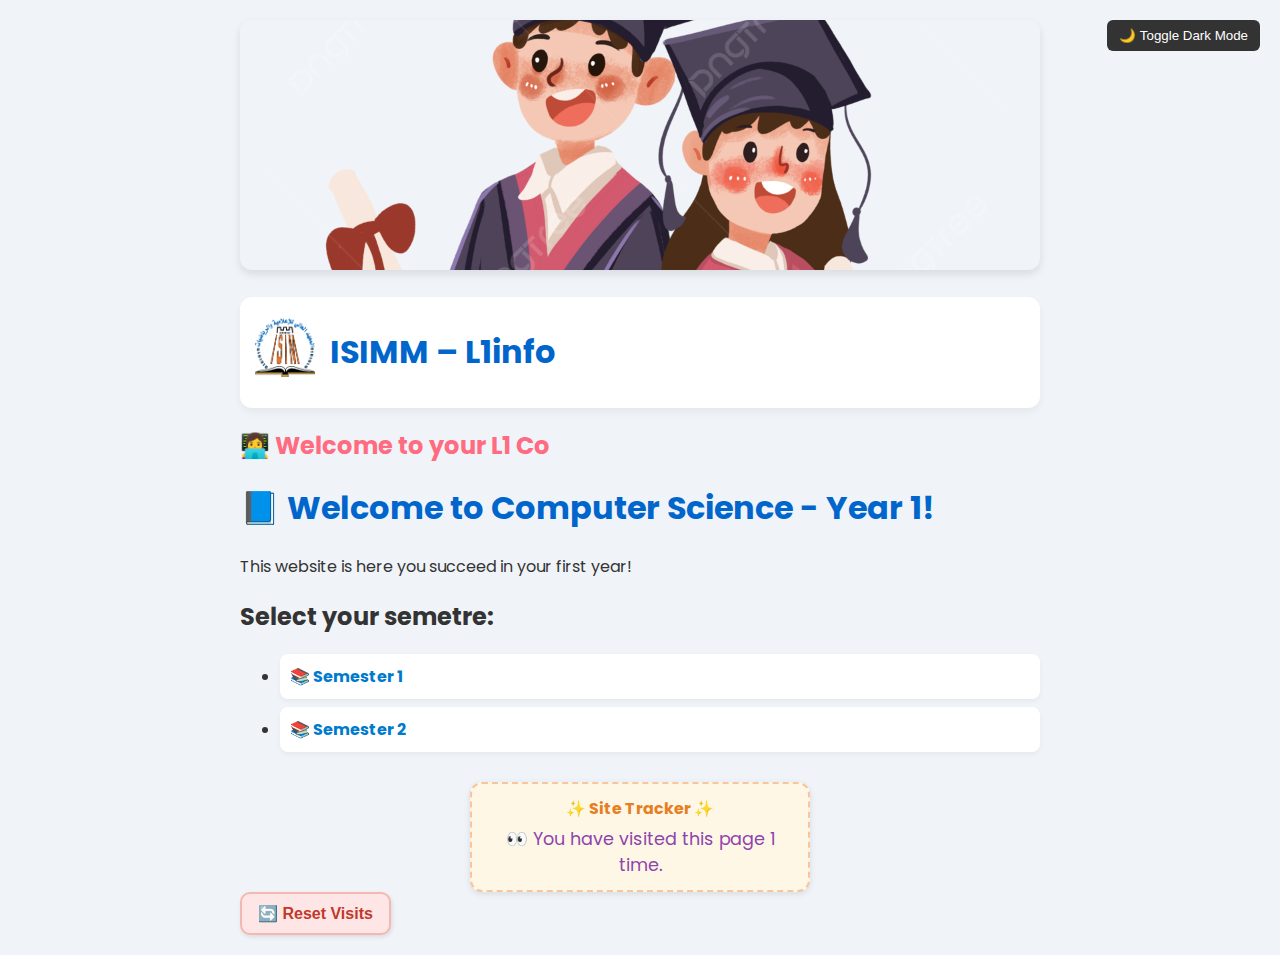
<file: index.html>
<!DOCTYPE html>
<html lang="en">
<head><meta charset="UTF-8">
    <title>Welcome to CS year 1</title>
    <link href="https://fonts.googleapis.com/css2?family=Poppins&display=swap" rel="stylesheet">

    <link href="https://fonts.googleapis.com/css2?family=Poppins&display=swap" rel="stylesheet">

    <link rel="stylesheet" href="style.css">
</head>
<body>

    <img src="img.png" alt="Banner" class="banner">
    <button onclick="toggleDarkMode()" class="dark-btn">🌙 Toggle Dark Mode</button>

    <div class="header">
        <img src="ISIM_LOGO_ar.png" alt="Institute Logo" class="logo">
        <h1>ISIMM – L1info</h1>
    </div>
    <h2 id="animated-text"></h2>


    <h1>📘 Welcome to Computer Science - Year 1!</h1>
    <p>This website is here you succeed in your first year!</p>
    <h2>Select your semetre:</h2>
    <ul>
        <li><a href="semester1.html">📚 Semester 1</a></li>
        <li><a href="semester2.html">📚 Semester 2</a></li>
    </ul>
    <div id="visitBox">
        <span id="visitCount">👀</span>
    </div>
    <button onclick="resetCounter()" class="reset-btn">🔄 Reset Visits</button>

    <script src="script.js"></script>

</body> 
</html>
</file>
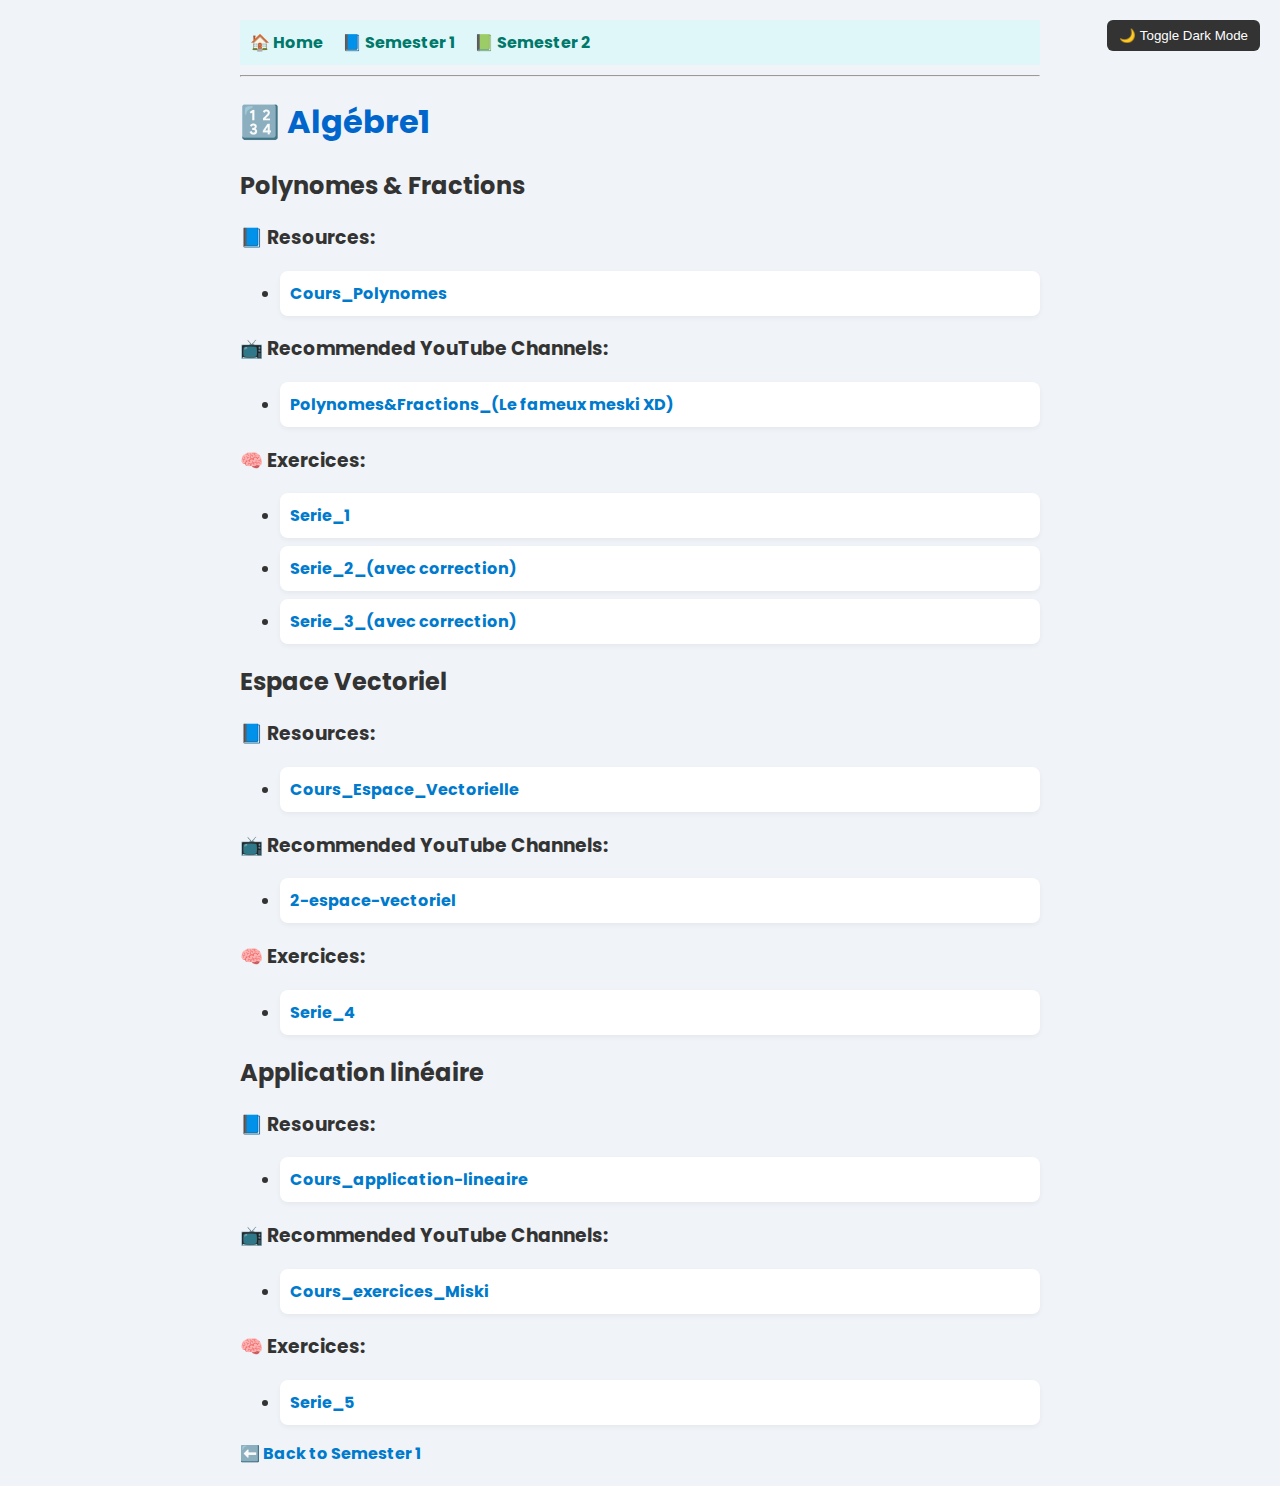
<file: Algebre1.html>
<!DOCTYPE html>
<html lang="en">
    <head>
        <meta charset="UTF-8">
        <title>Algébre1</title>
        <link href="https://fonts.googleapis.com/css2?family=Poppins&display=swap" rel="stylesheet">

        <link rel="stylesheet" href="style.css">
    </head>
    <body>
        <nav>
            <a href="index.html">🏠 Home</a>
            <a href="semester1.html">📘 Semester 1</a>
            <a href="semester2.html">📗 Semester 2</a>
        </nav>
        <button onclick="toggleDarkMode()" class="dark-btn">🌙 Toggle Dark Mode</button>
        <hr>
        

        <h1>🔢 Algébre1</h1>
        
        <h2>Polynomes & Fractions</h2>
        <h3>📘 Resources:</h3>
        <ul>
            <li><a href="1-polynomes-fractions.pdf" target="_blank">Cours_Polynomes</a></li>
            
        </ul>
        <h3>📺 Recommended YouTube Channels:</h3>
        <ul>
            <li><a href="https://www.youtube.com/watch?v=XP-en5GUJKU&list=PLVNLDmkJxFFR-yd_CIH9tqBUs0AlgXpFN" target="_blank">Polynomes&Fractions_(Le fameux meski XD)</a></li>
            
        </ul>
        <h3>🧠 Exercices:</h3>
        <ul>
            <li><a href="Serie_1.pdf" target="_blank">Serie_1</a></li>
            <li><a href="Serie_2+Correction.pdf" target="_blank">Serie_2_(avec correction)</a></li>
            <li><a href="Serie_3+Correction.pdf" target="_blank">Serie_3_(avec correction)</a></li>
        </ul>
        <h2>Espace Vectoriel</h2>
        <h3>📘 Resources:</h3>
        <ul>
            <li><a href="/files/S1/Algébre1/2-espace-vectoriel.pdf" target="_blank">Cours_Espace_Vectorielle</a></li>
           
        </ul>
        <h3>📺 Recommended YouTube Channels:</h3>
        <ul>
            <li><a href="https://www.youtube.com/watch?v=O7wImyI1yAI&list=PL9niwmraVUM4jLKzm1YoAxs3xkS13gPgJ" target="_blank">2-espace-vectoriel</a></li>
           
        </ul>
        <h3>🧠 Exercices:</h3>
        <ul>
            <li><a href="files/S1/Algébre1/Serie_4+Correction.pdf" target="_blank">Serie_4</a></li>
           
            
        </ul>
        <h2>Application linéaire</h2>
       <h3>📘 Resources:</h3>
        <ul>
            <li><a href="files/S1/Algébre1/3-application-lineaire.pdf" target="_blank">Cours_application-lineaire</a></li>
        </ul>
        <h3>📺 Recommended YouTube Channels:</h3>
        <ul>
            <li><a href="https://www.youtube.com/watch?v=YetF0UiX0bI&list=PL9niwmraVUM4jLKzm1YoAxs3xkS13gPgJ&index=17" target="_blank">Cours_exercices_Miski</a></li>
            
        </ul>
        <h3>🧠 Exercices:</h3>
        <ul>
            <li><a href="files/S1/Algébre1/Serie_5+Correction.pdf" target="_blank">Serie_5</a></li>
        </ul>
        <a href="semester1.html">⬅️ Back to Semester 1</a>
        <script src="script.js"></script>

    </body>
</html>
</file>
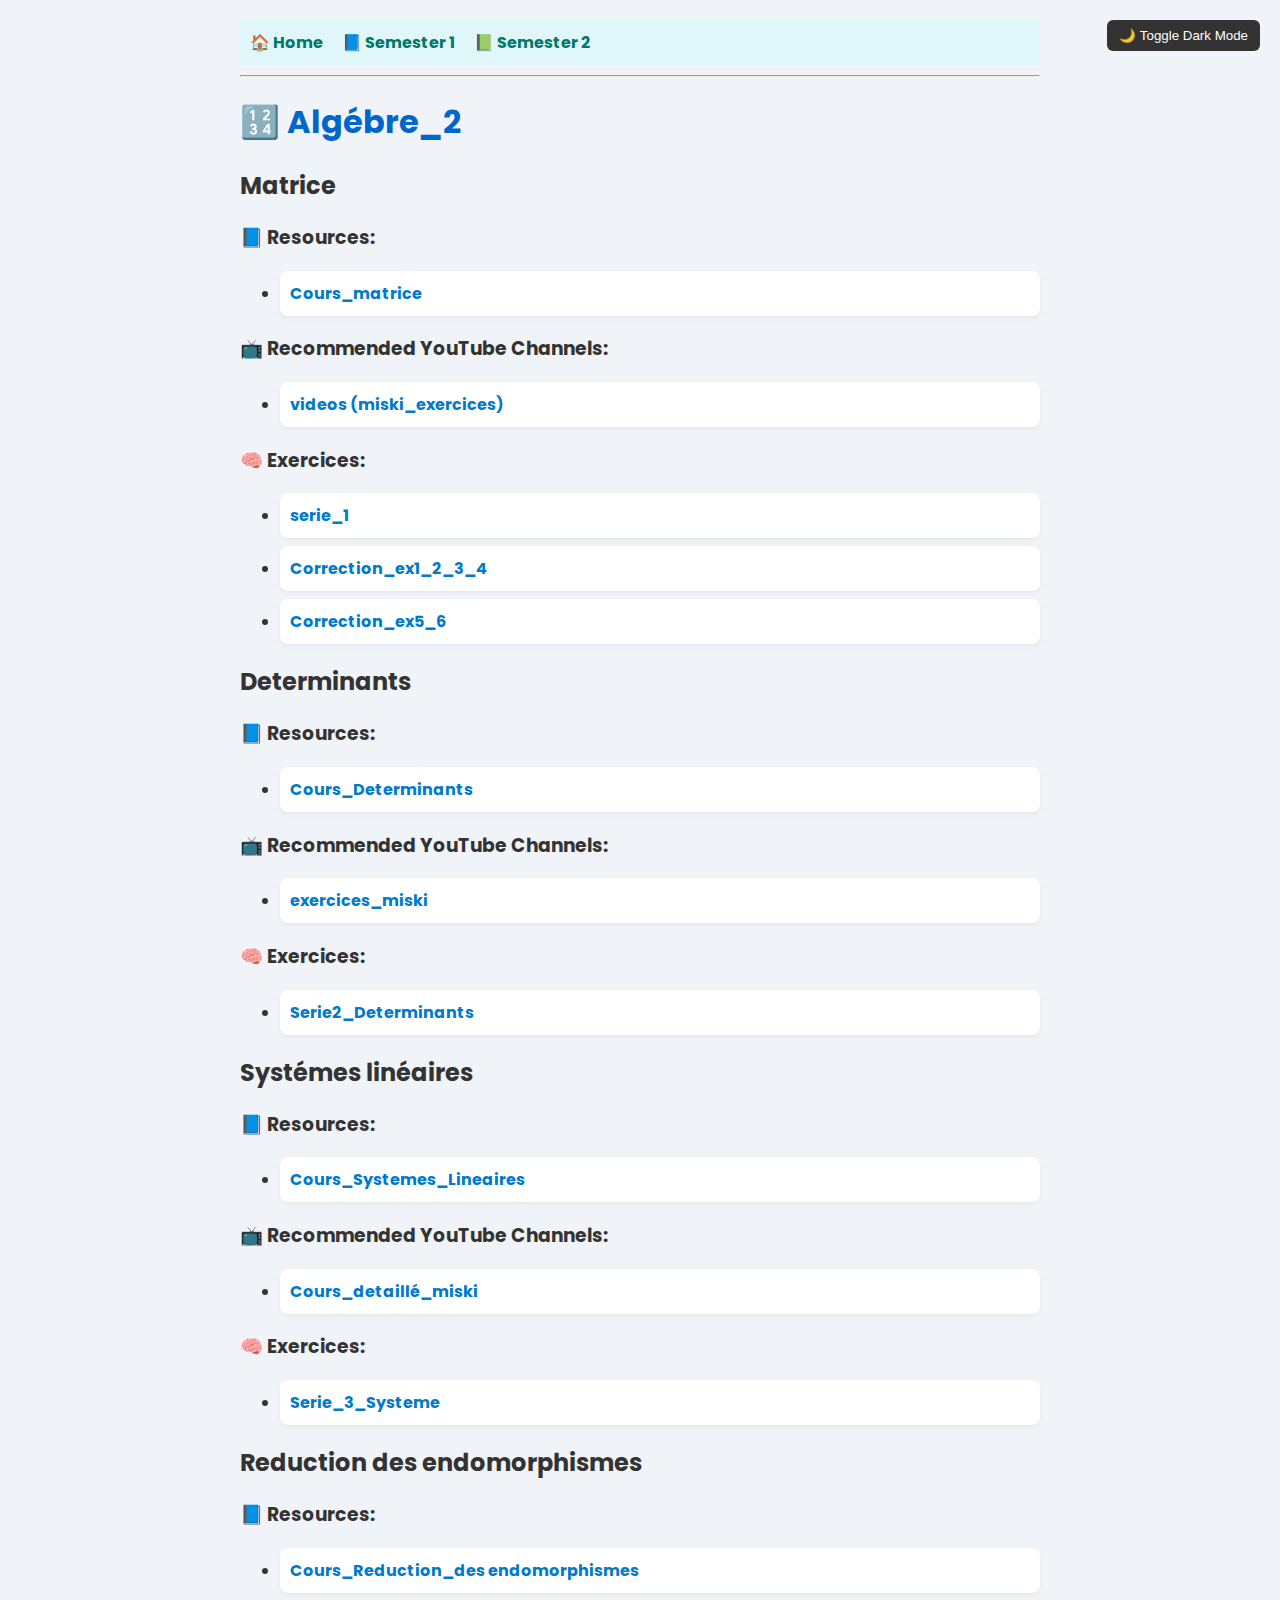
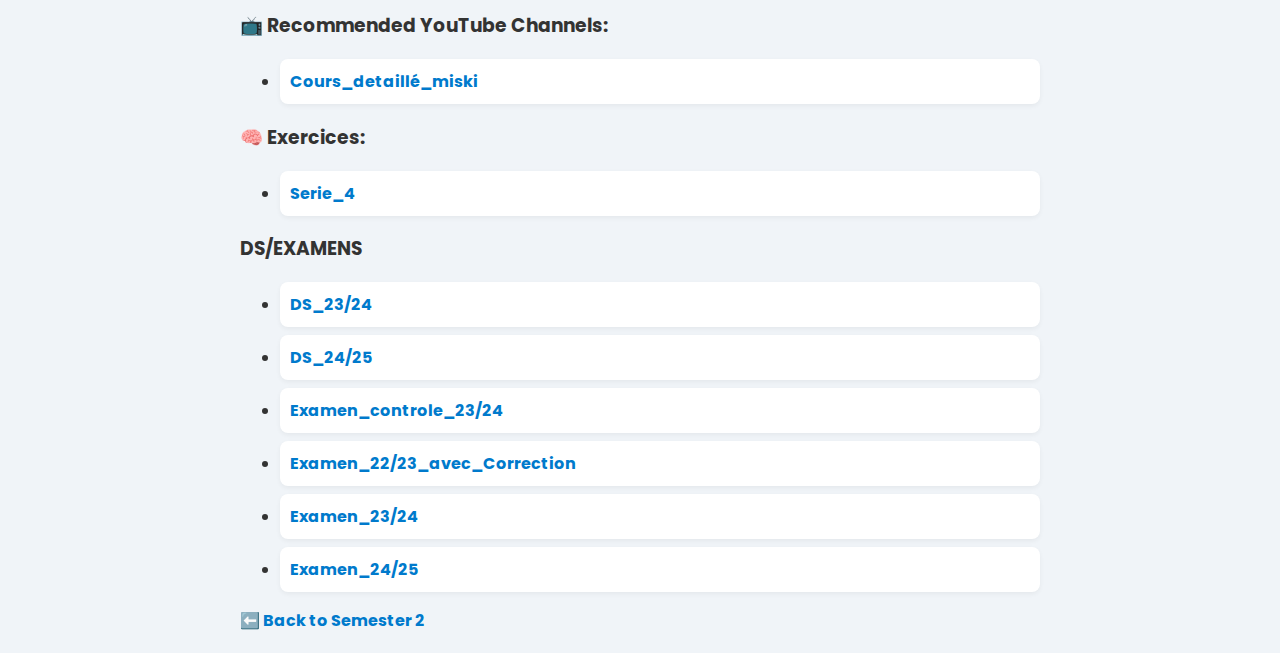
<file: algebre2.html>
<!DOCTYPE html>
<html lang="en">
    <head>
        <meta charset="UTF-8">
        <title>Algébre2</title>
        <link href="https://fonts.googleapis.com/css2?family=Poppins&display=swap" rel="stylesheet">

        <link rel="stylesheet" href="style.css">
    </head>
    <body>
        <nav>
            <a href="index.html">🏠 Home</a>
            <a href="semester1.html">📘 Semester 1</a>
            <a href="semester2.html">📗 Semester 2</a>
        </nav>
        <hr>
        <button onclick="toggleDarkMode()" class="dark-btn">🌙 Toggle Dark Mode</button>
        <h1>🔢 Algébre_2</h1>
        
        <h2>Matrice</h2>
        <h3>📘 Resources:</h3>
        <ul>
            <li><a href="files/S2/Algebre2/1-Matrices.pdf" target="_blank">Cours_matrice</a></li>
            
        </ul>
        <h3>📺 Recommended YouTube Channels:</h3>
        <ul>
            <li><a href="https://www.youtube.com/watch?v=miQ1xEzYkxk&list=PLpzDtU7fPPq1JUbKA21fRXceFpoTv1U4M" target="_blank">videos (miski_exercices)</a></li>
        </ul>
        <h3>🧠 Exercices:</h3>
        <ul>
            <li><a href="files/S2/Algebre2/1-Serie1_Matrices.pdf" target="_blank">serie_1</a></li>
            <li><a href="files/S2/Algebre2/1-Serie1_Correction_Ex1+Ex2+Ex3+Ex4.pdf" target="_blank">Correction_ex1_2_3_4</a></li>
            <li><a href="files/S2/Algebre2/1-Serie1_Correction_Ex5+Ex6.pdf" target="_blank">Correction_ex5_6</a></li>
        </ul>
        
        
        <h2>Determinants</h2>
        <h3>📘 Resources:</h3>
        <ul>
            <li><a href="files/S2/Algebre2/2-Determinants.pdf" target="_blank">Cours_Determinants</a></li>
           
        </ul>
        <h3>📺 Recommended YouTube Channels:</h3>
        <ul>
            <li><a href="https://www.youtube.com/watch?v=2-xxbyMFNBI" target="_blank"> exercices_miski</a></li>
        </ul>
        <h3>🧠 Exercices:</h3>
        <ul>
            <li><a href="files/S2/Algebre2/2-Serie2_Determinants.pdf" target="_blank">Serie2_Determinants</a></li>
            
        </ul>
        
        
        <h2>Systémes linéaires</h2>
        <h3>📘 Resources:</h3>
        <ul>
            <li><a href="files/S2/Algebre2/3-Systemes_lineaires.pdf" target="_blank">Cours_Systemes_Lineaires</a></li>
            
        </ul>
        <h3>📺 Recommended YouTube Channels:</h3>
        <ul>
            <li><a href="https://youtu.be/O7wImyI1yAI?si=AhQjRMDi43Igb72f" target="_blank">Cours_detaillé_miski</a></li>
        </ul>
        <h3>🧠 Exercices:</h3>
        <ul>
            <li><a href="files/S2/Algebre2/3-Serie3_Systemes.pdf" target="_blank">Serie_3_Systeme</a></li>
        </ul>

        <h2>Reduction des endomorphismes</h2>
        <h3>📘 Resources:</h3>
        <ul>
            <li><a href="files/S2/Algebre2/4-Reduction_des_endomorphismes.pdf" target="_blank">Cours_Reduction_des endomorphismes</a></li>
        </ul>
        <h3>📺 Recommended YouTube Channels:</h3>
        <ul>
            <li><a href="https://youtu.be/K0kMvDdCUf4?si=TY4RhxO5Lv_potQX">Cours_detaillé_miski</a></li>
            
        </ul>
        <h3>🧠 Exercices:</h3>
        <ul>
            <li><a href="files/S2/Algebre2/4-Serie4_Reduction_des_endomorphismes.pdf" target="_blank">Serie_4</a></li>
          
        </ul>
        <h3>DS/EXAMENS</h3>
        <ul>
            <li><a href="files/S2/Algebre2/DS_Algebre_S2_23_24.pdf" target="_blank">DS_23/24</a></li>
            <li><a href="files/S2/Algebre2/DS_Algebre_S2_24_25.pdf" target="_blank">DS_24/25</a></li>
            <li><a href="files/S2/Algebre2/Examen_Algebre_Controle_S2_23_24.pdf" target="_blank">Examen_controle_23/24</a></li>
            <li><a href="files/S2/Algebre2/Examen_Algebre_S2_22_23+Correction.pdf" target="_blank">Examen_22/23_avec_Correction</a></li>
            <li><a href="files/S2/Algebre2/Examen_Algebre_S2_23_24.pdf" target="_blank">Examen_23/24</a></li>
            <li><a href="files/S2/Algebre2/Examen_Algebre_S2_24_25.pdf" target="_blank">Examen_24/25</a></li>
        </ul>
        <a href="semester2.html">⬅️ Back to Semester 2</a>
        <script src="script.js"></script>

    </body>
</html>
</file>
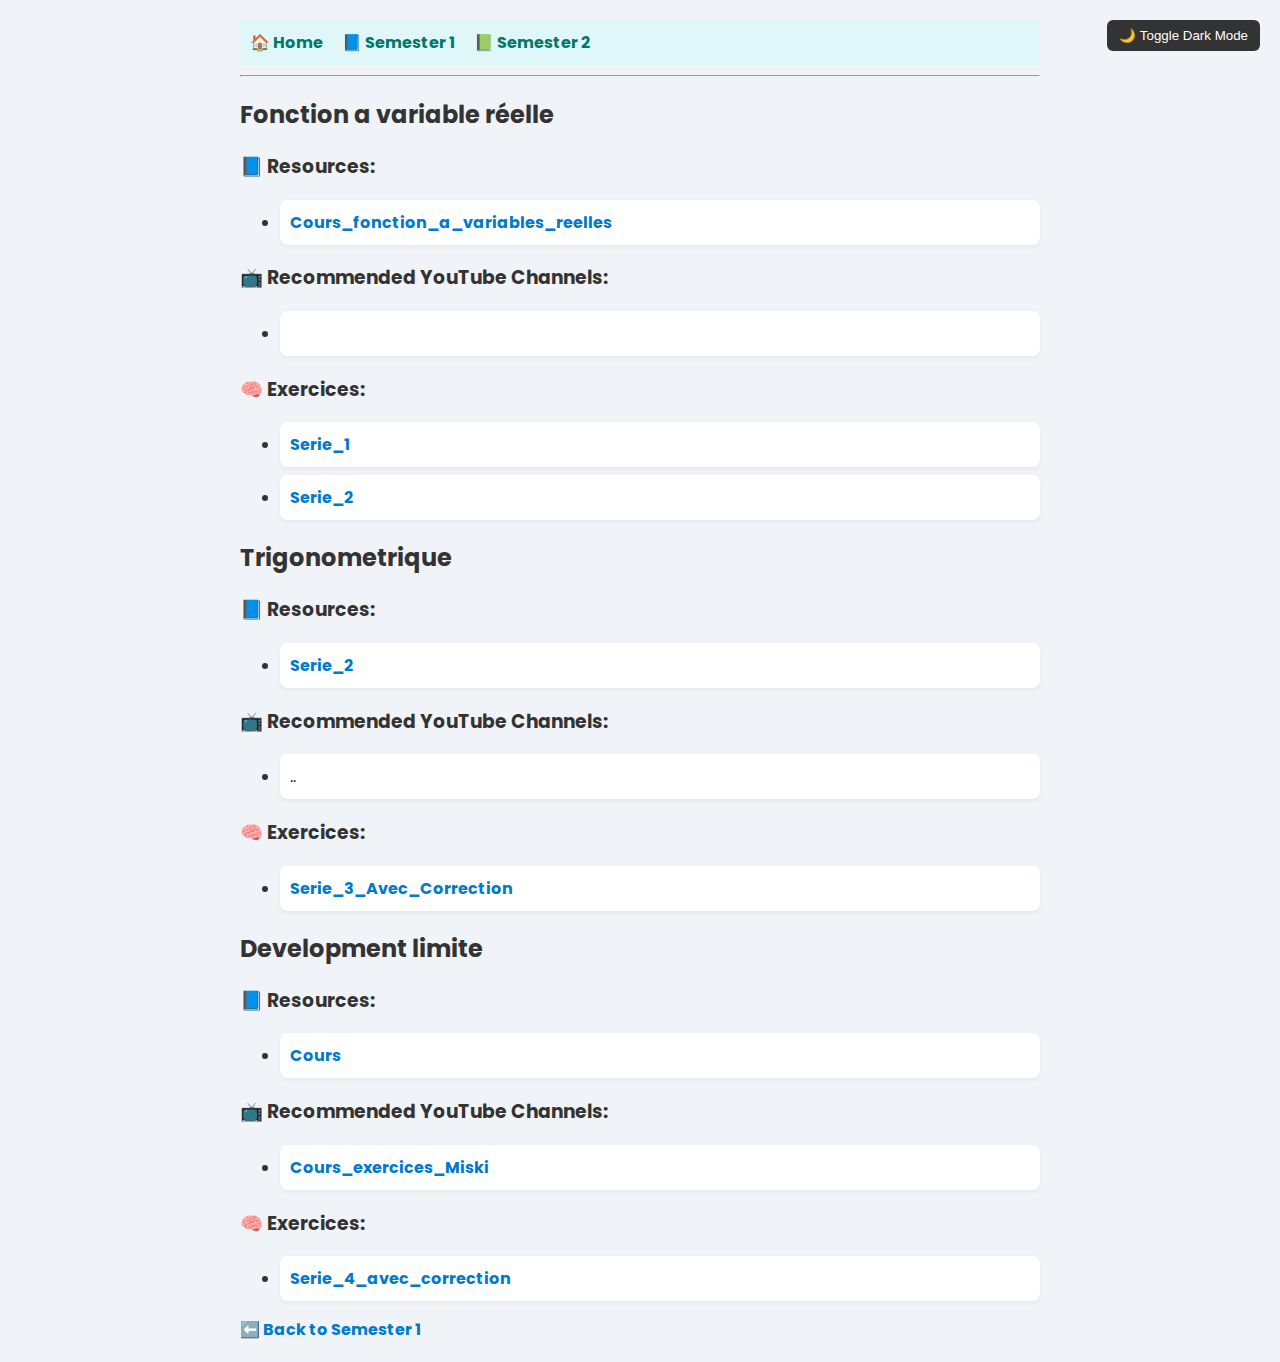
<file: Analyse1.html>
<!DOCTYPE html>
<html lang="en">
    <head>
        <meta charset="UTF-8">
        <title>Analyse1</title>
        <link href="https://fonts.googleapis.com/css2?family=Poppins&display=swap" rel="stylesheet">

        <link rel="stylesheet" href="style.css">
    </head>
    <body>
        <button onclick="toggleDarkMode()" class="dark-btn">🌙 Toggle Dark Mode</button>
        <nav>
            <a href="index.html">🏠 Home</a>
            <a href="semester1.html">📘 Semester 1</a>
            <a href="semester2.html">📗 Semester 2</a>
        </nav>
        <hr>
        
        <h2>Fonction a variable réelle</h2>
        <h3>📘 Resources:</h3>
        <ul>
            <li><a href="files/S1/Analyse1/1-fonctions-a-variable-reelle.pdf" target="_blank">Cours_fonction_a_variables_reelles</a></li>
            
        </ul>
        <h3>📺 Recommended YouTube Channels:</h3>
        <ul>
            <li><a href="https://youtu.be/ug5FUSwuJN4?si=GdJEqC91Ggdd-u43"></a></li>
        </ul>
        <h3>🧠 Exercices:</h3>
        <ul>
            <li><a href="files/S1/Analyse1/Serie1.pdf" target="_blank">Serie_1</a></li>
            <li><a href="files/S1/Analyse1/Serie2+Correction.pdf" target="_blank">Serie_2</a></li>
        </ul>
        <h2>Trigonometrique</h2>
        <h3>📘 Resources:</h3>
        <ul>
            <li><a href="files/S1/Analyse1/2-trigonometric.pdf" target="_blank">Serie_2</a></li>
        </ul>
        <h3>📺 Recommended YouTube Channels:</h3>
        <ul>
            <li><a href="#"></a>..</li>
        </ul>
        <h3>🧠 Exercices:</h3>
        <ul>
            <li><a href="files/S1/Analyse1/Serie3+Correction.pdf" target="_blank">Serie_3_Avec_Correction</a></li>
        </ul>
        <h2>Development limite</h2>
       <h3>📘 Resources:</h3>
        <ul>
            <li><a href="/files/S1/Analyse1/3-development-limite.pdf" target="_blank">Cours</a></li>
        </ul>
        <h3>📺 Recommended YouTube Channels:</h3>
        <ul>
            <li><a href="https://youtu.be/p6injfPMFIo?si=5XGa3t-kYUmQ1sYW" target="_blank">Cours_exercices_Miski</a></li>
        </ul>
        <h3>🧠 Exercices:</h3>
        <ul>
            <li><a href="files/S1/Analyse1/Serie4+Correction+DL-Usuels.pdf" target="_blank">Serie_4_avec_correction</a></li>
        </ul>
        <a href="semester1.html">⬅️ Back to Semester 1</a>
        <script src="script.js"></script>

    </body>
</html>
</file>
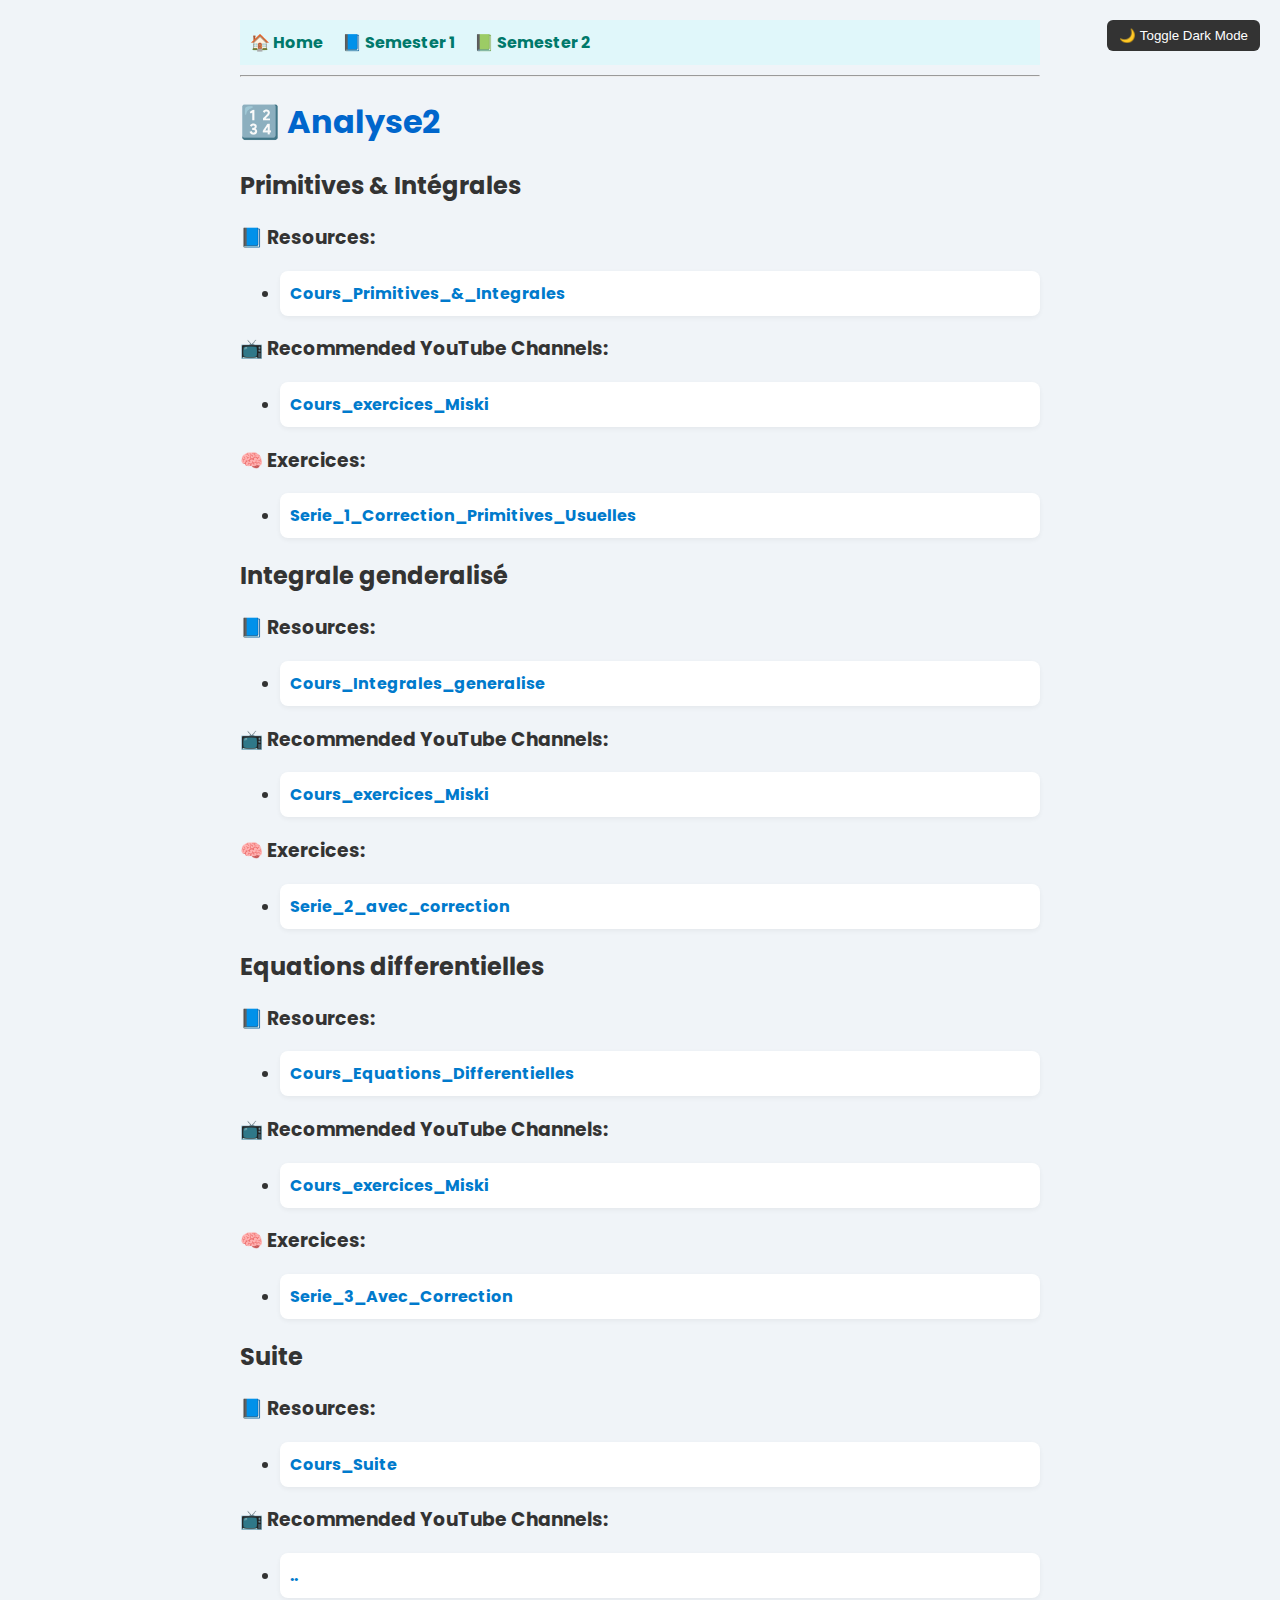
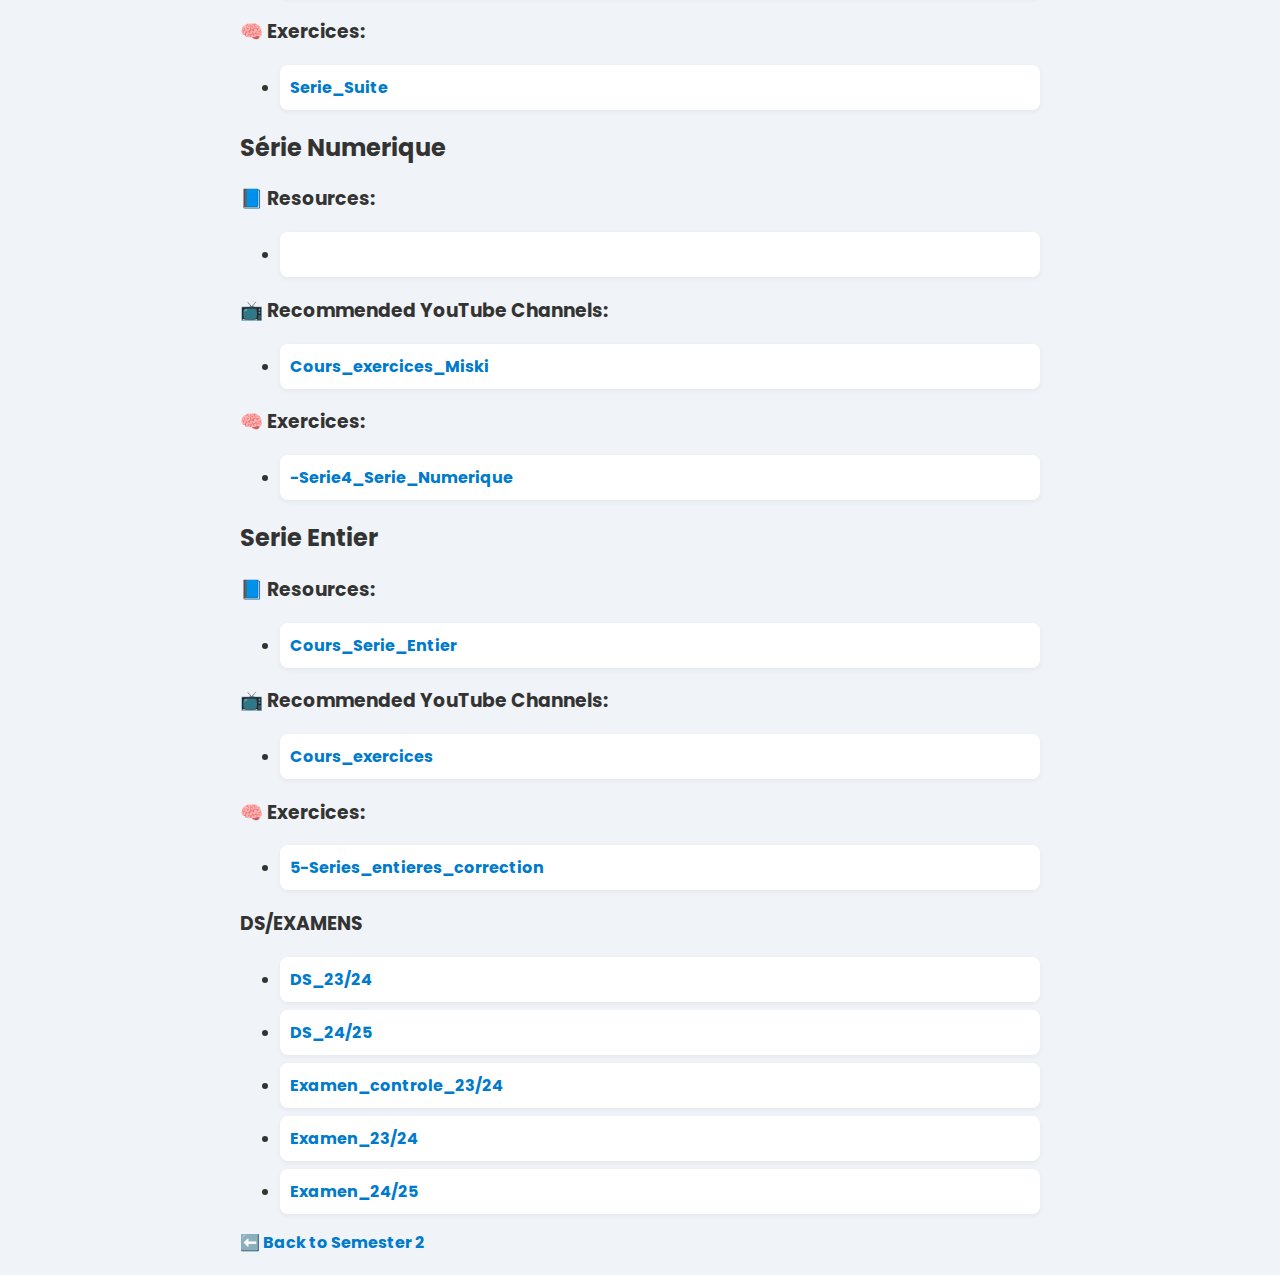
<file: analyse2.html>
<!DOCTYPE html>
<html lang="en">
    <head>
        <meta charset="UTF-8">
        <title>Analyse2</title>
        <link href="https://fonts.googleapis.com/css2?family=Poppins&display=swap" rel="stylesheet">

        <link rel="stylesheet" href="style.css">
    </head>
    <body>
        <button onclick="toggleDarkMode()" class="dark-btn">🌙 Toggle Dark Mode</button>
        <nav>
            <a href="index.html">🏠 Home</a>
            <a href="semester1.html">📘 Semester 1</a>
            <a href="semester2.html">📗 Semester 2</a>
        </nav>
        <hr>
        <h1>🔢 Analyse2</h1>
        
        <h2>Primitives & Intégrales</h2>
        <h3>📘 Resources:</h3>
        <ul>
            <li><a href="files/S2/Analyse2/1-Primitives_&_Integrales.pdf" target="_blank">Cours_Primitives_&_Integrales</a></li>
            
        </ul>
        <h3>📺 Recommended YouTube Channels:</h3>
        <ul>
            <li><a href="https://youtu.be/UsDMMZXdiOI?si=cRR8uxdLAC-jyf1h" target="_blank">Cours_exercices_Miski</a></li>
           
        </ul>
        <h3>🧠 Exercices:</h3>
        <ul>
            <li><a href="files/S2/Analyse2/1-Serie1+Correction+Primitives_Usuelles.pdf.pdf" target="_blank">Serie_1_Correction_Primitives_Usuelles</a></li>
        </ul>
        <h2>Integrale genderalisé</h2>
        <h3>📘 Resources:</h3>
        <ul>
            <li><a href="files/S2/Analyse2/2-Integrale_generalise.pdf" target="_blank">Cours_Integrales_generalise</a></li>
           
        </ul>
        <h3>📺 Recommended YouTube Channels:</h3>
        <ul>
            <li><a href="https://youtu.be/UsDMMZXdiOI?si=cRR8uxdLAC-jyf1h" target="_blank">Cours_exercices_Miski</a></li>
            
        </ul>
        <h3>🧠 Exercices:</h3>
        <ul>
            <li><a href="files/S2/Analyse2/1-Serie2+Correction.pdf">Serie_2_avec_correction</a></li>
        </ul>
        <h2>Equations differentielles</h2>
        <h3>📘 Resources:</h3>
        <ul>
            <li><a href="files/S2/Analyse2/3-Equations_differentielles.pdf" target="_blank">Cours_Equations_Differentielles</a></li>
          
        </ul>
        <h3>📺 Recommended YouTube Channels:</h3>
        <ul>
            <li><a href="https://youtu.be/pcl7qY6wcz8?si=njjcFM50vSEo3Qjo" target="_blank">Cours_exercices_Miski</a></li>
           
        </ul>
        <h3>🧠 Exercices:</h3>
        <ul>
            <li><a href="files/S2/Analyse2/3-Serie3_Equation_Differentielle+Correction.pdf" target="_blank">Serie_3_Avec_Correction</a></li>
        </ul>
        
        
        <h2>Suite</h2>
        <h3>📘 Resources:</h3>
        <ul>
            <li><a href="files/S2/Analyse2/4-Suite.pdf" target="_blank">Cours_Suite</a></li>
           
        </ul>
        <h3>📺 Recommended YouTube Channels:</h3>
        <ul>
            <li><a href="#">..</a></li>
            
        </ul>
        <h3>🧠 Exercices:</h3>
        <ul>
            <li><a href="files/S2/Analyse2/4.0-Serie4_Suite.pdf" target="_blank">Serie_Suite</a></li>
        </ul>

        <h2>Série Numerique</h2>
        <h3>📘 Resources:</h3>
        <ul>
            <li><a href="files/S2/Analyse2/5-Serie_Numerique.pdf"></a></li>
           
        </ul>
        <h3>📺 Recommended YouTube Channels:</h3>
        <ul>
            <li><a href="https://youtu.be/m3EDjSfrPQM?si=jxmW65KpUUmO6H2v" target="_blank">Cours_exercices_Miski</a></li>
            
        </ul>
        <h3>🧠 Exercices:</h3>
        <ul>
            <li><a href="files/S2/Analyse2/4.1-Serie4_Serie_Numerique.pdf" target="_blank">-Serie4_Serie_Numerique</a></li>
        </ul>

        <h2>Serie Entier</h2>
        <h3>📘 Resources:</h3>
        <ul>
            <li><a href="files/S2/Analyse2/6-Serie_Entier.pdf" target="_blank">Cours_Serie_Entier</a></li>
           
        </ul>
        <h3>📺 Recommended YouTube Channels:</h3>
        <ul>
            <li><a href="https://youtu.be/13bZ-jDMG5A?si=hnoWm2jde_RXbSTN" target="_blank">Cours_exercices</a></li>
           
        </ul>
        <h3>🧠 Exercices:</h3>
        <ul>
            <li><a href="files/S2/Analyse2/5-Series_entieres_correction.pdf" target="_blank">5-Series_entieres_correction</a></li>
        </ul>



        <h3>DS/EXAMENS</h3>
        <ul>
            <li><a href="files/S2/Analyse2/DS_Analyse_S2_23_24.pdf" target="_blank">DS_23/24</a></li>
            <li><a href="files/S2/Analyse2/DS_Analyse_S2_24_25.pdf" target="_blank">DS_24/25</a></li>
            <li><a href="files/S2/Analyse2/Examen_Analyse_Controle_S2_23_24.pdf" target="_blank">Examen_controle_23/24</a></li>
            <li><a href="files/S2/Analyse2/Examen_Analyse_S2_23_24.pdf" target="_blank">Examen_23/24</a></li>
            <li><a href="files/S2/Analyse2/Examen_Analyse_S2_24_25.pdf" target="_blank">Examen_24/25</a></li>
        </ul>
        <a href="semester2.html">⬅️ Back to Semester 2</a>
        <script src="script.js"></script>

    </body>
</html>
</file>
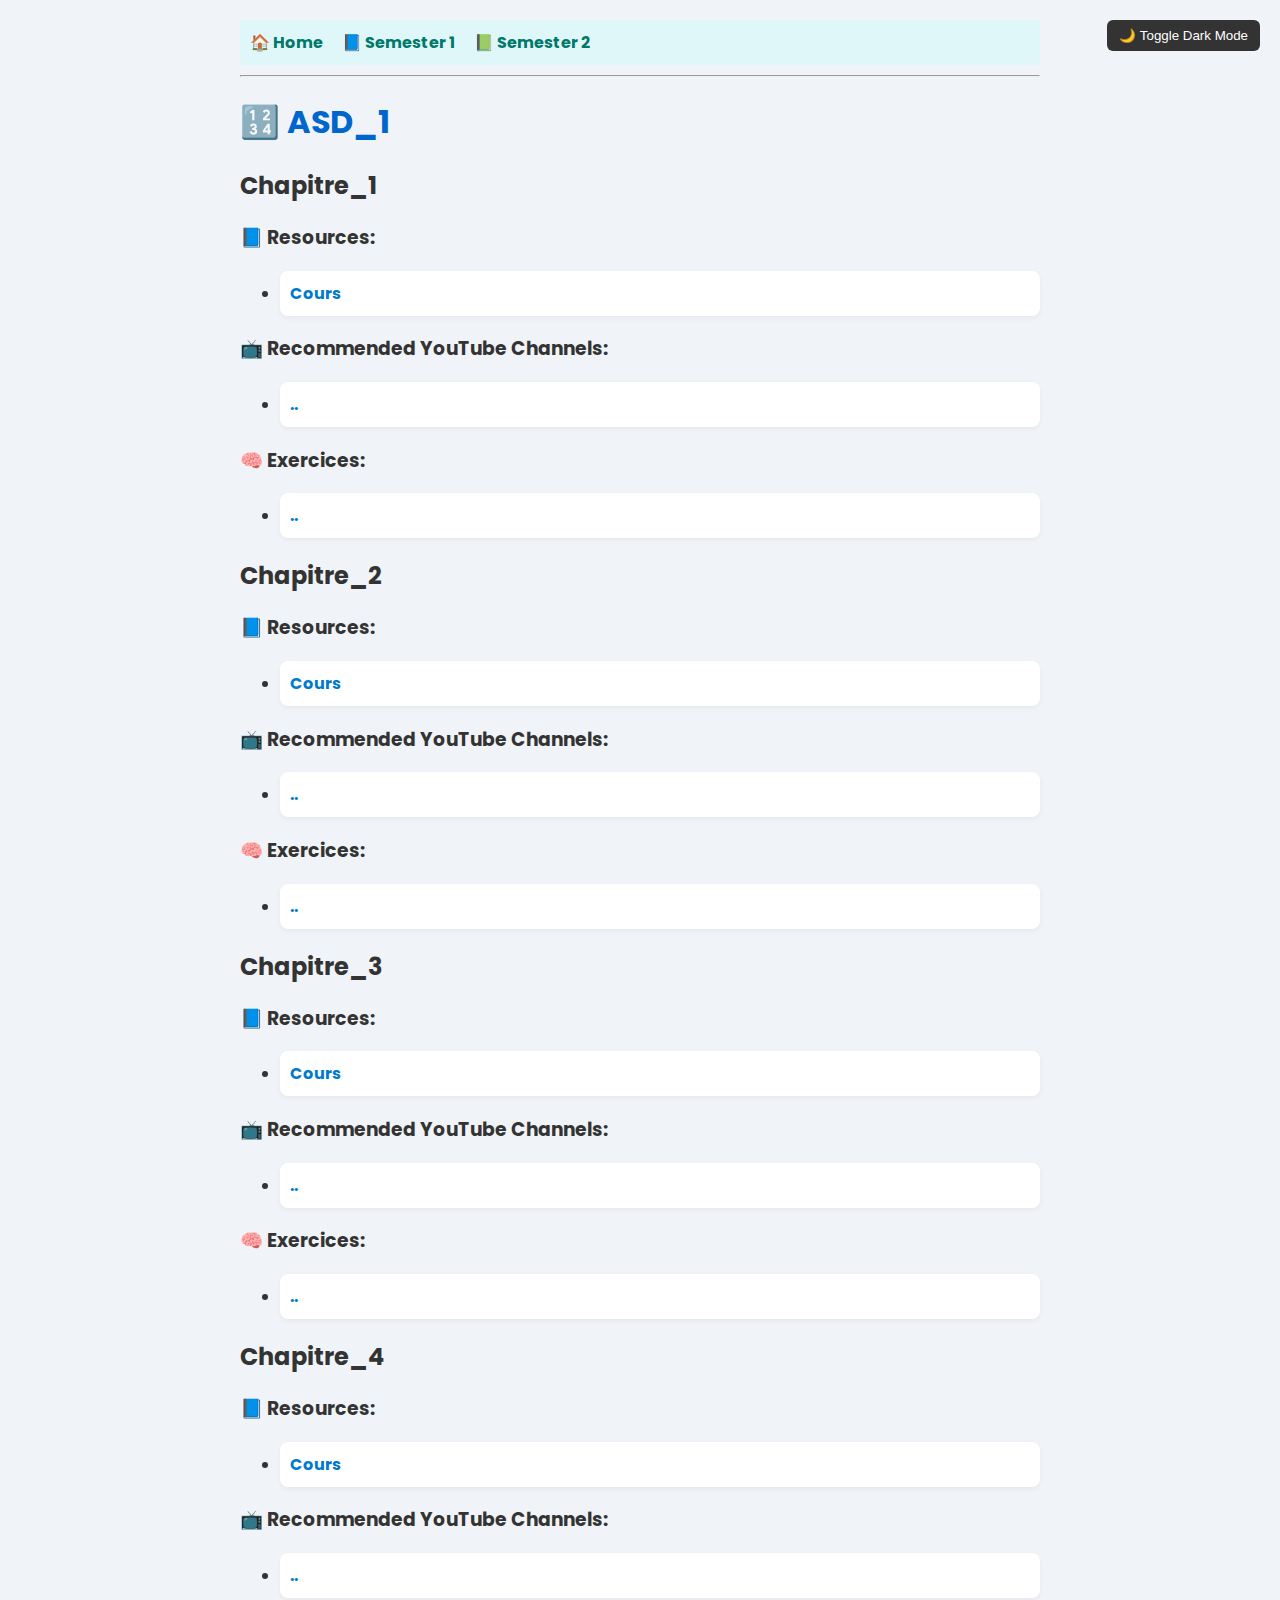
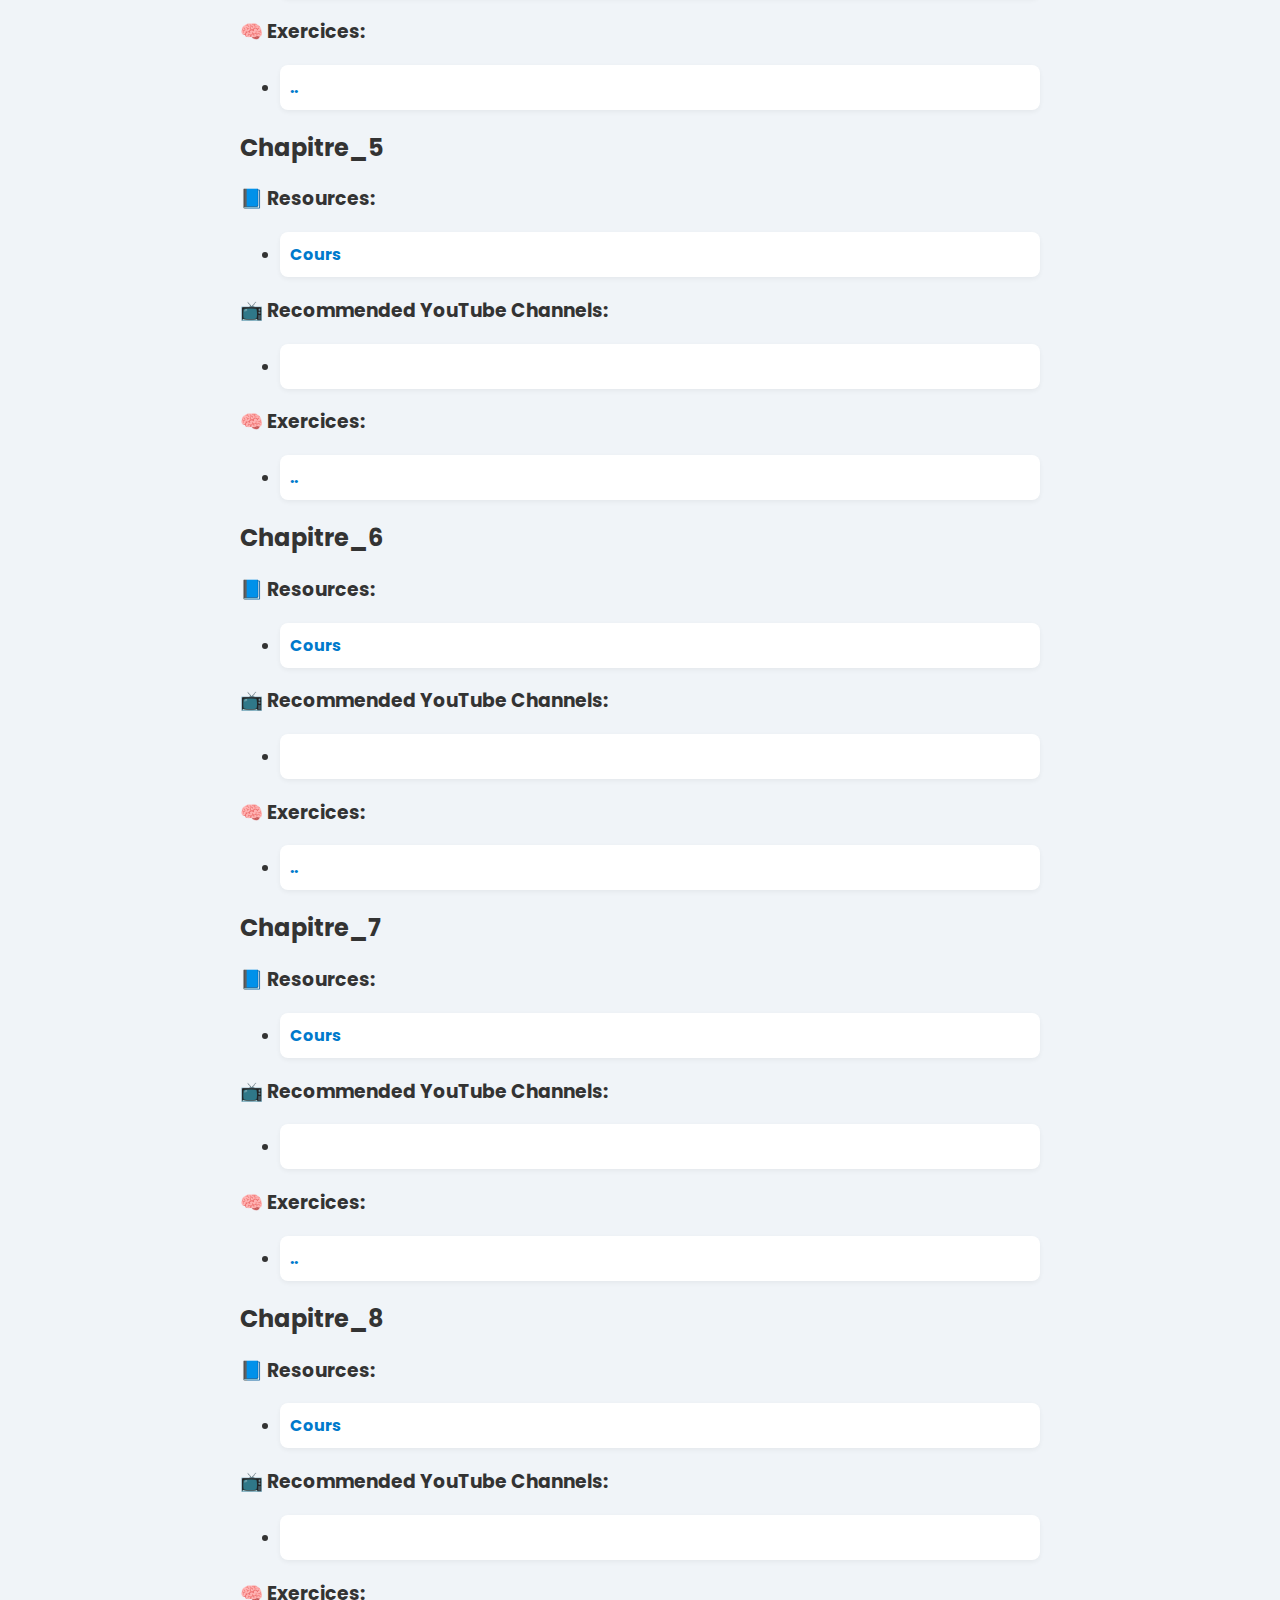
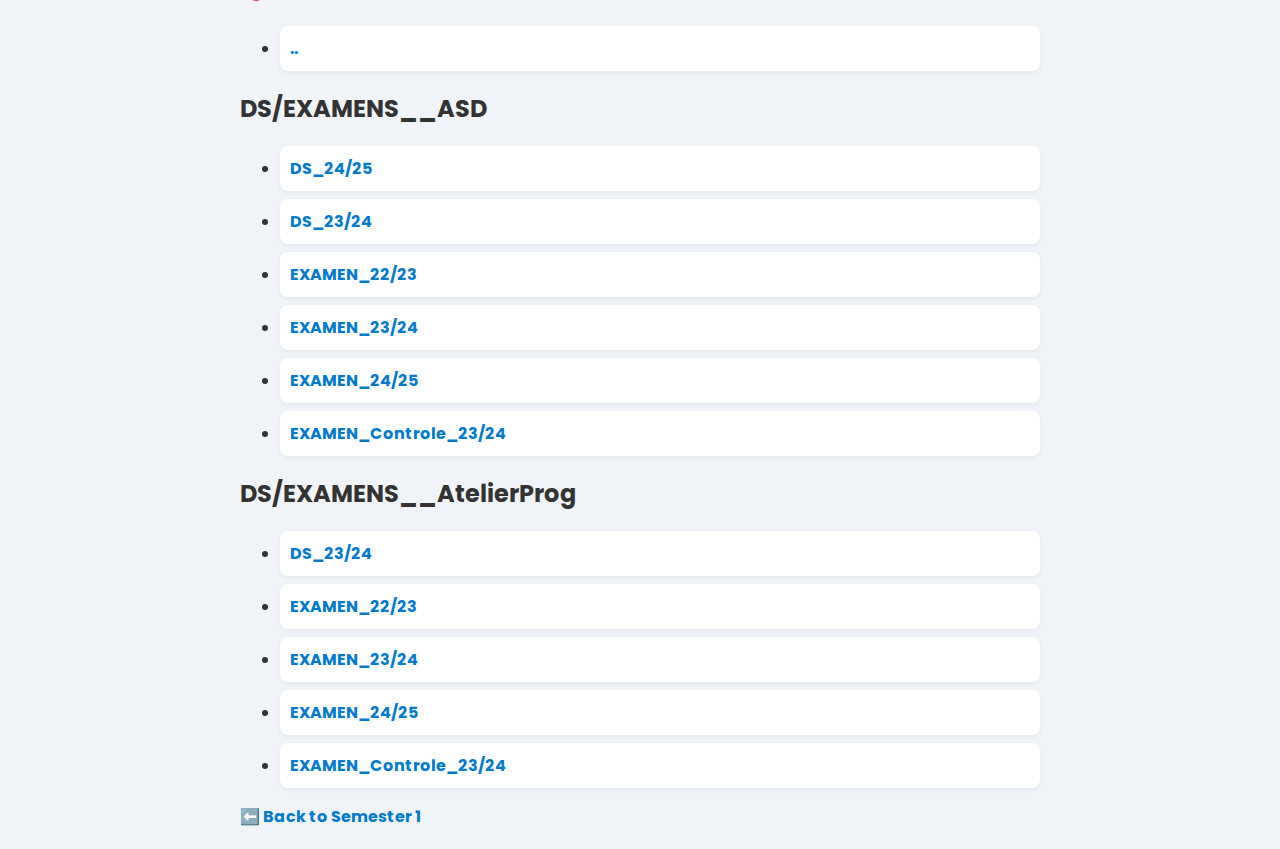
<file: ASD1.html>
<!DOCTYPE html>
<html lang="en">
    <head>
        <meta charset="UTF-8">
        <title>ASD2</title>
        <link href="https://fonts.googleapis.com/css2?family=Poppins&display=swap" rel="stylesheet">

        <link rel="stylesheet" href="style.css">
    </head>
    <body>
        <button onclick="toggleDarkMode()" class="dark-btn">🌙 Toggle Dark Mode</button>
        <nav>
            <a href="index.html">🏠 Home</a>
            <a href="semester1.html">📘 Semester 1</a>
            <a href="semester2.html">📗 Semester 2</a>
        </nav>
        <hr>
        <h1>🔢 ASD_1</h1>
        
        <h2>Chapitre_1</h2>
        <h3>📘 Resources:</h3>
        <ul>
            <li><a href="files/S1/ASD1/1-Ch1ASD_LInfo23_24.pdf" target="_blank">Cours</a></li>
           
        </ul>
        <h3>📺 Recommended YouTube Channels:</h3>
        <ul>
            <li><a href="#">..</a></li>
            
        </ul>
        <h3>🧠 Exercices:</h3>
        <ul>
            <li><a href="#">..</a></li>
            
        </ul>
       
        <h2>Chapitre_2</h2>
        <h3>📘 Resources:</h3>
        <ul>
            <li><a href="files/S1/ASD1/2-Ch2ASD_LInfo23_24.pdf" target="_blank">Cours</a></li>
           
        </ul>
        <h3>📺 Recommended YouTube Channels:</h3>
        <ul>
            <li><a href="#">..</a></li>
            
        </ul>
        <h3>🧠 Exercices:</h3>
        <ul>
            <li><a href="#">..</a></li>
            
        </ul>

        <h2>Chapitre_3</h2>
        <h3>📘 Resources:</h3>
        <ul>
            <li><a href="files/S1/ASD1/3-Ch3ASD_LInfo24_25.pdf" target="_blank">Cours</a></li>
           
        </ul>
        <h3>📺 Recommended YouTube Channels:</h3>
        <ul>
            <li><a href="#">..</a></li>
            
        </ul>
        <h3>🧠 Exercices:</h3>
        <ul>
            <li><a href="#">..</a></li>
            
        </ul>

        <h2>Chapitre_4</h2>
        <h3>📘 Resources:</h3>
        <ul>
            <li><a href="files/S1/ASD1/4-Ch4ASD_LInfo22_23.pdf" target="_blank">Cours</a></li>
           
        </ul>
        <h3>📺 Recommended YouTube Channels:</h3>
        <ul>
            <li><a href="#">..</a></li>
            
        </ul>
        <h3>🧠 Exercices:</h3>
        <ul>
            <li><a href="#">..</a></li>
            
        </ul>

        <h2>Chapitre_5</h2>
        <h3>📘 Resources:</h3>
        <ul>
            <li><a href="files/S1/ASD1/5-Ch5ASD_LInfo22_23.pdf" target="_blank">Cours</a></li>
           
        </ul>
        <h3>📺 Recommended YouTube Channels:</h3>
        <ul>
            <li><a href="#"></a></li>
            
        </ul>
        <h3>🧠 Exercices:</h3>
        <ul>
            <li><a href="#">..</a></li>
            
        </ul>

        <h2>Chapitre_6</h2>
        <h3>📘 Resources:</h3>
        <ul>
            <li><a href="files/S1/ASD1/6-Ch6ASD_LInfo22_23.pdf" target="_blank">Cours</a></li>
           
        </ul>
        <h3>📺 Recommended YouTube Channels:</h3>
        <ul>
            <li><a href="#"></a></li>
            
        </ul>
        <h3>🧠 Exercices:</h3>
        <ul>
            <li><a href="#">..</a></li>
            
        </ul>

        <h2>Chapitre_7</h2>
        <h3>📘 Resources:</h3>
        <ul>
            <li><a href="files/S1/ASD1/7-Ch7ASD_LInfo22_23.pdf" target="_blank">Cours</a></li>
           
        </ul>
        <h3>📺 Recommended YouTube Channels:</h3>
        <ul>
            <li><a href="#"></a></li>
            
        </ul>
        <h3>🧠 Exercices:</h3>
        <ul>
            <li><a href="#">..</a></li>
            
        </ul>

        <h2>Chapitre_8</h2>
        <h3>📘 Resources:</h3>
        <ul>
            <li><a href="files/S1/ASD1/8-Ch8ASD_LInfo22_23.pdf" target="_blank">Cours</a></li>
           
        </ul>
        <h3>📺 Recommended YouTube Channels:</h3>
        <ul>
            <li><a href="#"></a></li>
            
        </ul>
        <h3>🧠 Exercices:</h3>
        <ul>
            <li><a href="#">..</a></li>
            
        </ul>

        <h2>DS/EXAMENS__ASD</h2>
        <ul>
            <li><a href="files/S1/ASD1/DS_ASD_24_25.pdf"  target="_blank">DS_24/25</a></li>
            <li><a href="files/S1/ASD1/DS_ASD_23_24.pdf" target="_blank">DS_23/24</a></li>
            <li><a href="files/S1/ASD1/Examen_ASD_22_23.pdf"  target="_blank">EXAMEN_22/23</a></li>
            <li><a href="files/S1/ASD1/Examen_ASD_23_24.pdf"  target="_blank">EXAMEN_23/24</a></li>
            <li><a href="files/S1/ASD1/Examen_ASD_24_25.pdf"  target="_blank">EXAMEN_24/25</a></li>
            <li><a href="files/S1/ASD1/Examen_ASD_Controle_23_24.pdf"  target="_blank">EXAMEN_Controle_23/24</a></li>
        </ul>

        <h2>DS/EXAMENS__AtelierProg</h2>
        <ul>
            <li><a href="files/S1/ASD1/DS_AtelierProgC_23_24V2.pdf"  target="_blank">DS_23/24</a></li>
            <li><a href="files/S1/ASD1/Examen_AtelierProgC_22_23.pdf"  target="_blank">EXAMEN_22/23</a></li>
            <li><a href="files/S1/ASD1/Examen_AtelierProgC_23_24.pdf"  target="_blank">EXAMEN_23/24</a></li>
            <li><a href="files/S1/ASD1/Examen_AtelierProgC_24_25(same-as-last-year).pdf"  target="_blank">EXAMEN_24/25</a></li>
            <li><a href="files/S1/ASD1/Examen_AtelierProgC_Controle_23_24.pdf"  target="_blank">EXAMEN_Controle_23/24</a></li>
            
        </ul>
        <a href="semester1.html">⬅️ Back to Semester 1</a>
        <script src="script.js"></script>

    </body>
</html>
</file>
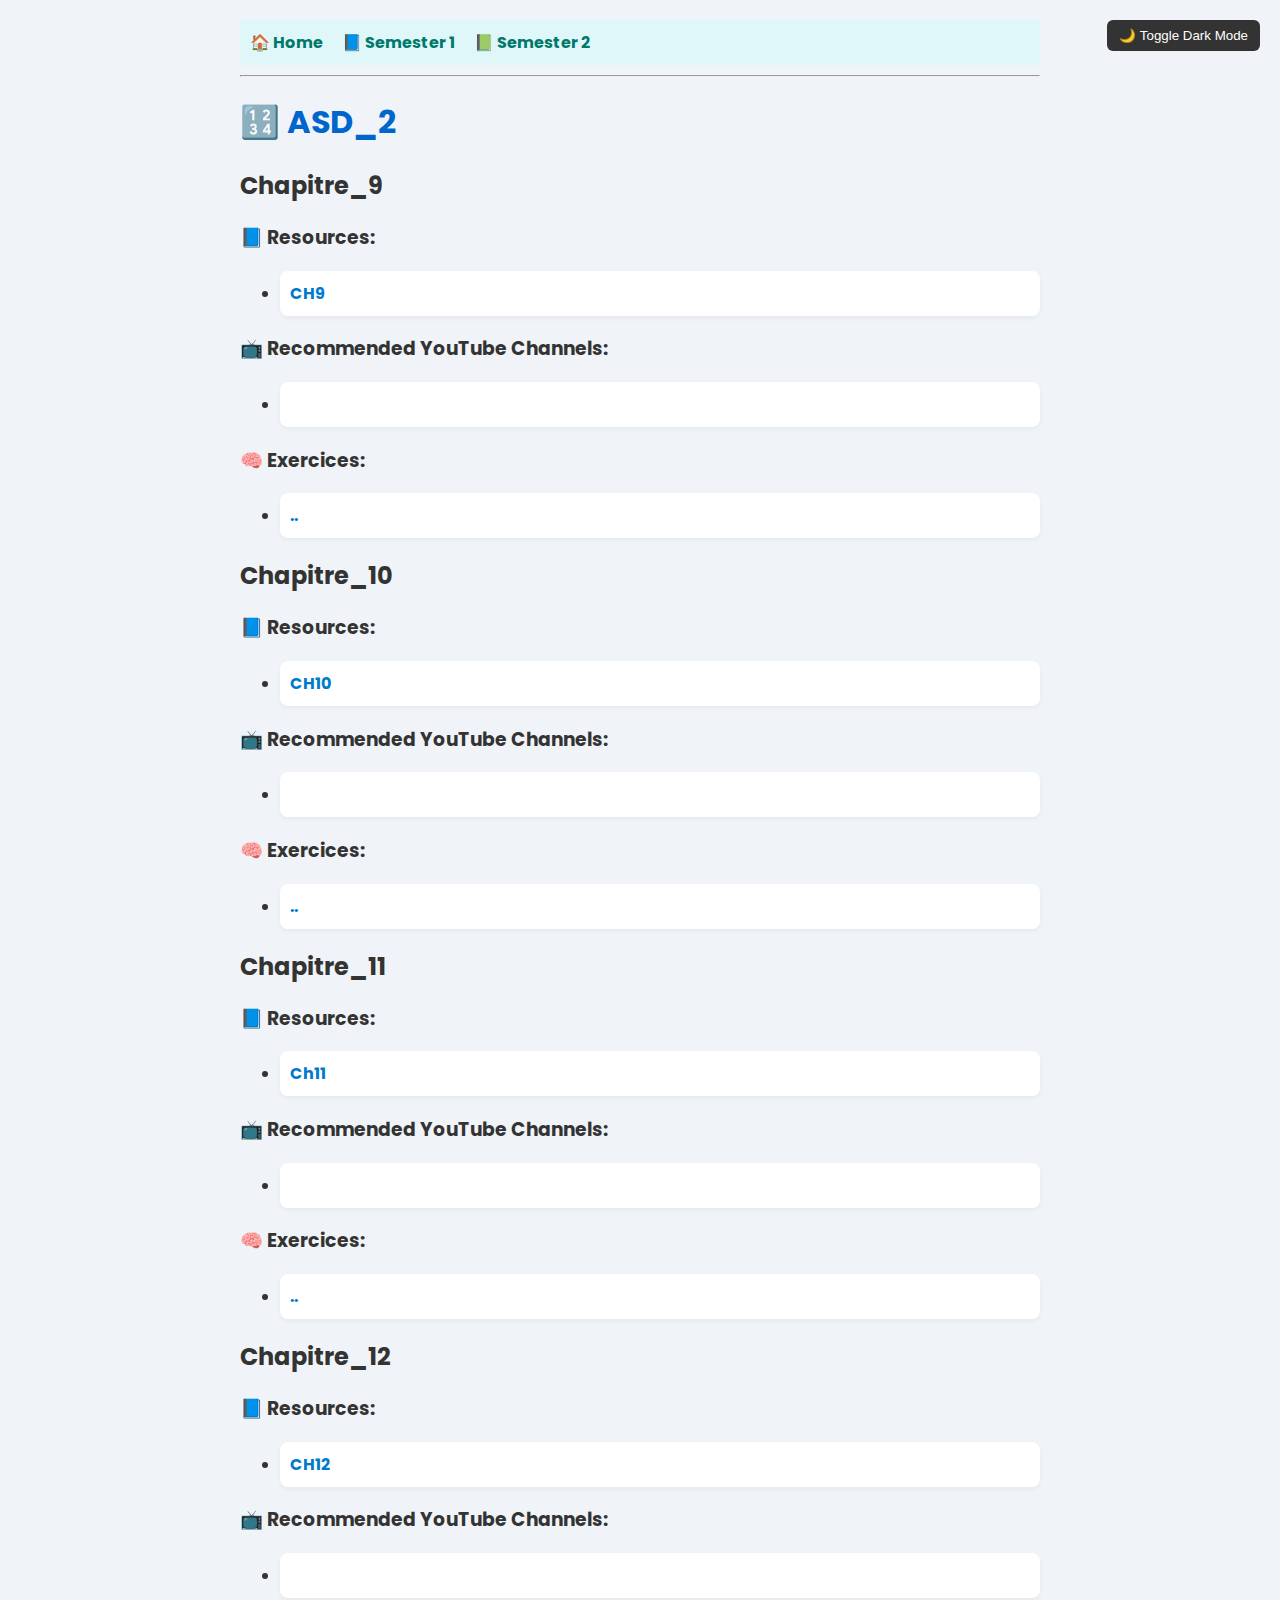
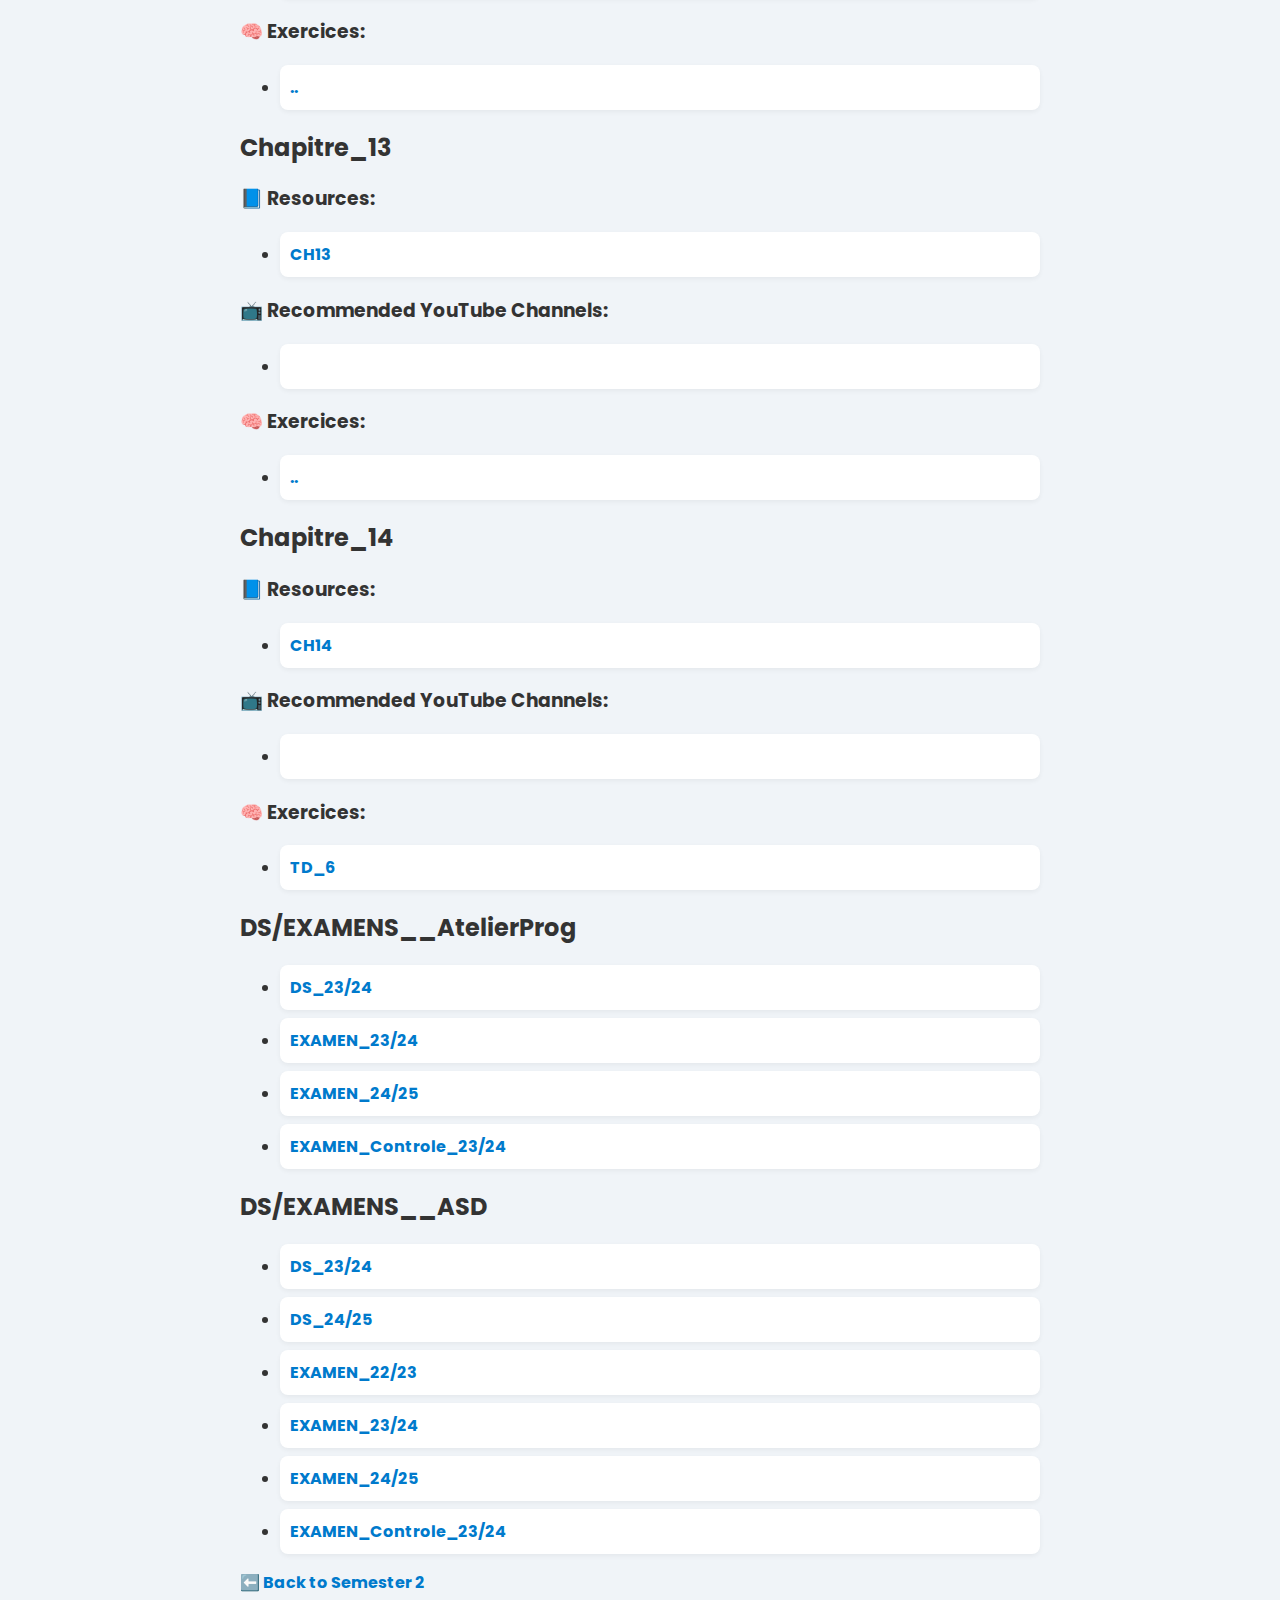
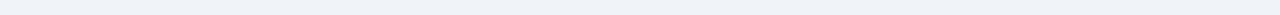
<file: asd2.html>
<!DOCTYPE html>
<html lang="en">
    <head>
        <meta charset="UTF-8">
        <title>ASD2</title>
        <link href="https://fonts.googleapis.com/css2?family=Poppins&display=swap" rel="stylesheet">

        <link rel="stylesheet" href="style.css">
    </head>
    <body>
        <button onclick="toggleDarkMode()" class="dark-btn">🌙 Toggle Dark Mode</button>
        <nav>
            <a href="index.html">🏠 Home</a>
            <a href="semester1.html">📘 Semester 1</a>
            <a href="semester2.html">📗 Semester 2</a>
        </nav>
        <hr>
        <h1>🔢 ASD_2</h1>
       
        <h2>Chapitre_9</h2>
        <h3>📘 Resources:</h3>
        <ul>
            <li><a href="files/S2/ASD2/1-Ch9ASD_LInfo22_23.pdf" target="_blank">CH9</a></li>
           
        </ul>
        <h3>📺 Recommended YouTube Channels:</h3>
        <ul>
            <li><a href="#"></a></li>
            
        </ul>
        <h3>🧠 Exercices:</h3>
        <ul>
            <li><a href="#">..</a></li>
            
        </ul>
       
        <h2>Chapitre_10</h2>
        <h3>📘 Resources:</h3>
        <ul>
            <li><a href="files/S2/ASD2/6-Ch10ASD_LInfo25_26%20(1).pdf" target="_blank">CH10</a></li>
           
        </ul>
        <h3>📺 Recommended YouTube Channels:</h3>
        <ul>
            <li><a href="#"></a></li>
            
        </ul>
        <h3>🧠 Exercices:</h3>
        <ul>
            <li><a href="#">..</a></li>
            
        </ul>

        <h2>Chapitre_11</h2>
        <h3>📘 Resources:</h3>
        <ul>
            <li><a href="files/S2/ASD2/2-Ch11ASD_LInfo22_23.pdf"   target="_blank">Ch11</a></li>
           
        </ul>
        <h3>📺 Recommended YouTube Channels:</h3>
        <ul>
            <li><a href="#"></a></li>
            
        </ul>
        <h3>🧠 Exercices:</h3>
        <ul>
            <li><a href="#">..</a></li>
            
        </ul>

        <h2>Chapitre_12</h2>
        <h3>📘 Resources:</h3>
        <ul>
            <li><a href="files/S2/ASD2/3-Ch12ASD_LInfo22_23.pdf" target="_blank">CH12</a></li>
           
        </ul>
        <h3>📺 Recommended YouTube Channels:</h3>
        <ul>
            <li><a href="#"></a></li>
            
        </ul>
        <h3>🧠 Exercices:</h3>
        <ul>
            <li><a href="#">..</a></li>
            
        </ul>

        <h2>Chapitre_13</h2>
        <h3>📘 Resources:</h3>
        <ul>
            <li><a href="files/S2/ASD2/4-Ch13ASD_LInfo24_25.pdf" target="_blank">CH13</a></li>
           
        </ul>
        <h3>📺 Recommended YouTube Channels:</h3>
        <ul>
            <li><a href="#"></a></li>
            
        </ul>
        <h3>🧠 Exercices:</h3>
        <ul>
            <li><a href="#">..</a></li>
            
        </ul>

        <h2>Chapitre_14</h2>
        <h3>📘 Resources:</h3>
        <ul>
            <li><a href="files/S2/ASD2/5-Ch14ASD_LInfo22_23.pdf" target="_blank">CH14</a></li>
           
        </ul>
        <h3>📺 Recommended YouTube Channels:</h3>
        <ul>
            <li><a href="#"></a></li>
            
        </ul>
        <h3>🧠 Exercices:</h3>
        <ul>
            <li><a href="files/S2/ASD2/6-TDComplexite_ASD2L1Info_24_25%20(1).pdf" target="_blank">TD_6</a></li>
            
        </ul>

        

    

        <h2>DS/EXAMENS__AtelierProg</h2>
        <ul>
            <li><a href="files/S2/ASD2/DS_AtelierProgC_S2_23_24.pdf"  target="_blank">DS_23/24</a></li>

            <li><a href="files/S2/ASD2/Examen_AtelierProgC_S2_23_24.pdf"  target="_blank">EXAMEN_23/24</a></li>
            <li><a href="files/S2/ASD2/Examen_AtelierProgC_S2_24_25.pdf"  target="_blank">EXAMEN_24/25</a></li>
            <li><a href="files/S2/ASD2/Examen_AtelierProgC_Controle_S2_23_24.pdf"  target="_blank">EXAMEN_Controle_23/24</a></li>
        </ul>

        <h2>DS/EXAMENS__ASD</h2>
        <ul>
            <li><a href="files/S2/ASD2/DS_ASD_S2_23_24%20(2).pdf"  target="_blank">DS_23/24</a></li>
            <li><a href="files/S2/ASD2/DS_ASD_S2_24_25.pdf"  target="_blank">DS_24/25</a></li>
            <li><a href="files/S2/ASD2/Examen_ASD_S2_22_23.pdf"  target="_blank">EXAMEN_22/23</a></li>
            <li><a href="files/S2/ASD2/Examen_ASD_S2_23_24.pdf"  target="_blank">EXAMEN_23/24</a></li>
            <li><a href="files/S2/ASD2/Examen_ASD_S2_24_25.pdf"  target="_blank">EXAMEN_24/25</a></li>
            <li><a href="files/S2/ASD2/Examen_ASD_Controle_S2_23_24.pdf"  target="_blank">EXAMEN_Controle_23/24</a></li>
            
        </ul>
        <a href="semester2.html">⬅️ Back to Semester 2</a>
        <script src="script.js"></script>

    </body>
</html>
</file>
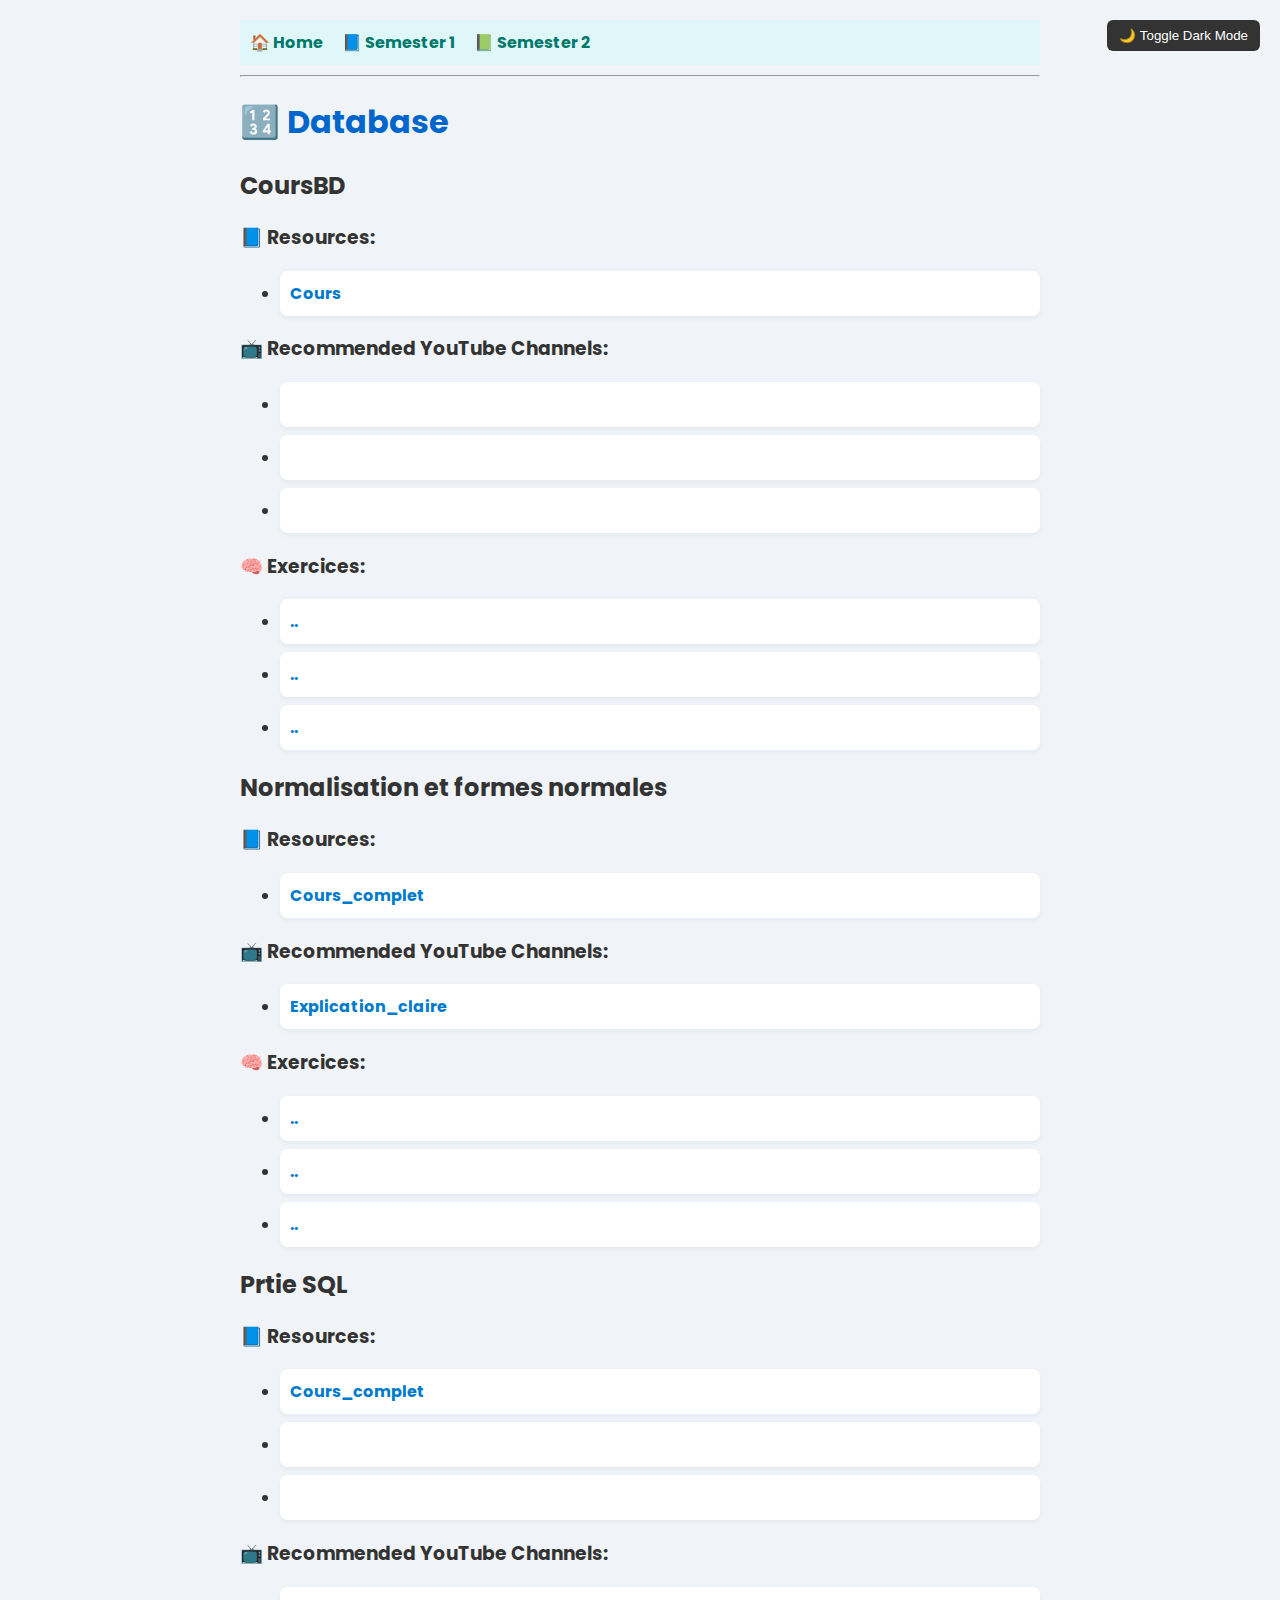
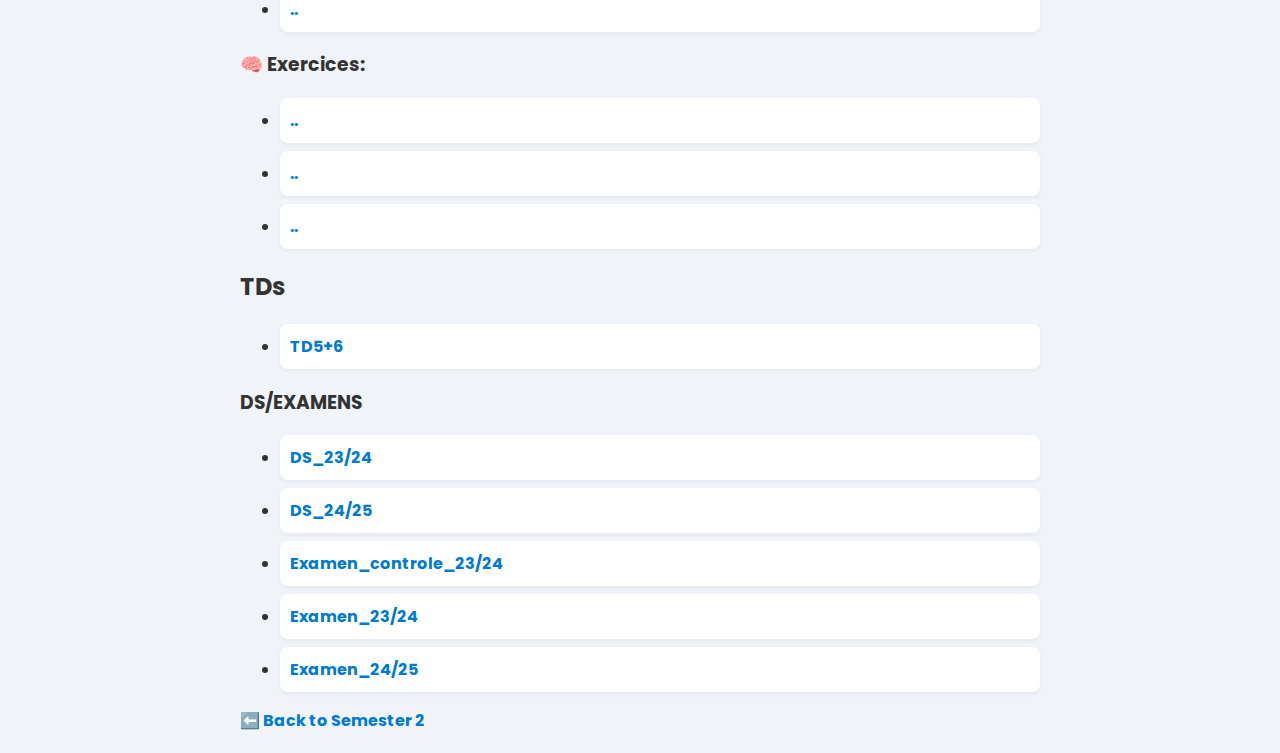
<file: database.html>
<!DOCTYPE html>
<html lang="en">
    <head>
        <meta charset="UTF-8">
        <title>Database</title>
        <link href="https://fonts.googleapis.com/css2?family=Poppins&display=swap" rel="stylesheet">

        <link rel="stylesheet" href="style.css">
    </head>
    <body>
        <button onclick="toggleDarkMode()" class="dark-btn">🌙 Toggle Dark Mode</button>
        <nav>
            <a href="index.html">🏠 Home</a>
            <a href="semester1.html">📘 Semester 1</a>
            <a href="semester2.html">📗 Semester 2</a>
        </nav>
        <hr>
        <h1>🔢 Database</h1>
       
        <h2>CoursBD</h2>
        <h3>📘 Resources:</h3>
        
        <ul>
            <li><a href="files/S2/Database/1-CoursBD.pdf" target="_blank">Cours</a></li>
        </ul>
        <h3>📺 Recommended YouTube Channels:</h3>
        <ul>
            <li><a href="#"></a></li>
            <li><a href="#"></a></li>
            <li><a href="#"></a></li>
        </ul>
        <h3>🧠 Exercices:</h3>
        <ul>
            <li><a href="#">..</a></li>
            <li><a href="#">..</a></li>
            <li><a href="#">..</a></li>
        </ul>
        
        
        <h2>Normalisation et formes normales</h2>
        <h3>📘 Resources:</h3>
        <ul>
            <li><a href="files/S2/Database/2-NORMALISATION_ET_FORMES_NORMALES.pdf" target="_blank">Cours_complet</a></li>
        </ul>
        <h3>📺 Recommended YouTube Channels:</h3>
        <ul>
            <li><a href="https://youtu.be/GG68Kns4X-g?si=ZUd1J5tr1dcgOQlb" target="_blank">Explication_claire</a></li>
        </ul>
        <h3>🧠 Exercices:</h3>
        <ul>
            <li><a href="#">..</a></li>
            <li><a href="#">..</a></li>
            <li><a href="#">..</a></li>
        </ul>
        
        
        <h2>Prtie SQL</h2>
        <h3>📘 Resources:</h3>
        <ul>
            <li><a href="files/S2/Database/3-PartieSQL.pdf" target="_blank">Cours_complet</a></li>
            <li><a href="#"></a></li>
            <li><a href="#"></a></li>
        </ul>
        <h3>📺 Recommended YouTube Channels:</h3>
        <ul>
            <li><a href="#">..</a></li>
        </ul>
        <h3>🧠 Exercices:</h3>
        <ul>
            <li><a href="#">..</a></li>
            <li><a href="#">..</a></li>
            <li><a href="#">..</a></li>
        </ul>
        <h2>TDs</h2>
        <ul>
            <li><a href="files/S2/Database/TD5+6_Correction_prof_TD.pdf" target="_blank">TD5+6</a></li>

        </ul>


        <h3>DS/EXAMENS</h3>
        <ul>
            <li><a href="files/S2/Database/DS_Database_23_24.pdf" target="_blank">DS_23/24</a></li>
            <li><a href="files/S2/Database/DS_base_de_donnes_24_25.pdf" target="_blank">DS_24/25</a></li>
            <li><a href="files/S2/Database/Examen_Database_Controle_23_24.pdf" target="_blank">Examen_controle_23/24</a></li>
            
            <li><a href="files/S2/Database/Examen_Database_23_24.pdf" target="_blank">Examen_23/24</a></li>
            <li><a href="files/S2/Database/Examen_Database_24_25.pdf" target="_blank">Examen_24/25</a></li>
        </ul>
        <a href="semester2.html">⬅️ Back to Semester 2</a>
        <script src="script.js"></script>

    </body>
</html>
</file>
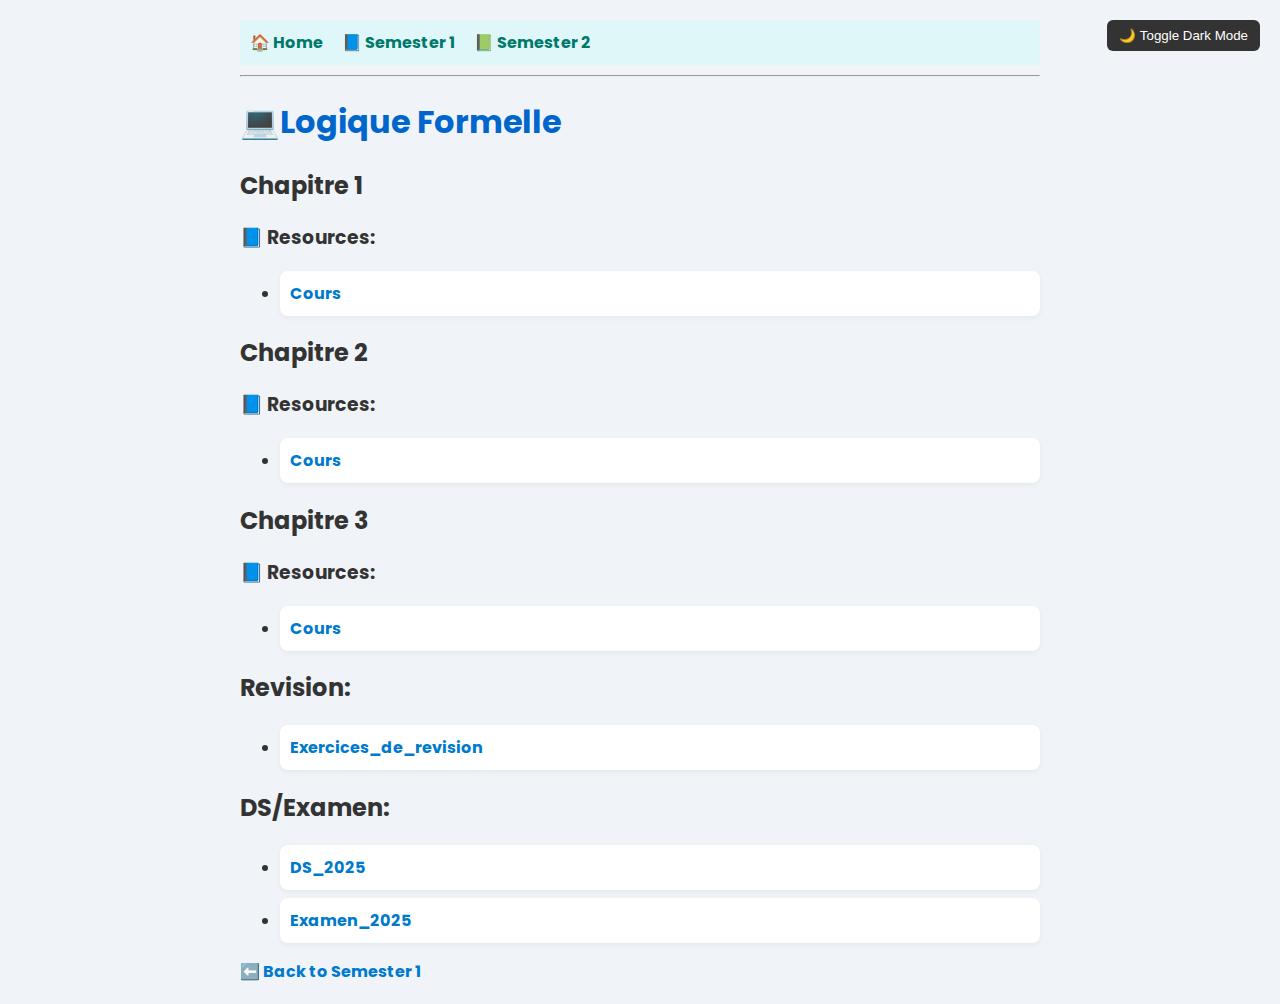
<file: logiqueFormelle.html>
<!DOCTYPE html>
<html lang="en">
    <head>
        <meta charset="UTF-8">
        <title>logiqueFormelle</title>
        <link href="https://fonts.googleapis.com/css2?family=Poppins&display=swap" rel="stylesheet">

        <link rel="stylesheet" href="style.css">
    </head>
    <body>
        <button onclick="toggleDarkMode()" class="dark-btn">🌙 Toggle Dark Mode</button>
        <nav>
            <a href="index.html">🏠 Home</a>
            <a href="semester1.html">📘 Semester 1</a>
            <a href="semester2.html">📗 Semester 2</a>
        </nav>
        <hr>
        <h1>💻Logique Formelle</h1>
       
        <h2>Chapitre 1</h2>
        <h3>📘 Resources:</h3>
        <ul>
            <li><a href="files/S1/LogiqueFormelle/Chapter1.pdf" target="_blank">Cours</a></li>
        </ul>
       
       
        <h2>Chapitre 2</h2>
        <h3>📘 Resources:</h3>
        <ul>
            <li><a href="files/S1/LogiqueFormelle/Chapter2.pdf" target="_blank">Cours</a></li>
        </ul>
        
      
        <h2>Chapitre 3</h2>
       <h3>📘 Resources:</h3>
        <ul>
            <li><a href="files/S1/LogiqueFormelle/Chapter3.pdf" target="_blank">Cours</a></li>
        
        </ul>
       
      
        <h2>Revision:</h2>
        <ul>
            <li><a href="S1/LogiqueFormelle/revision.pdf" target="_blank">Exercices_de_revision</a></li>
        </ul>
        <h2>DS/Examen:</h2>
        <ul>
            <li><a href="files/S1/LogiqueFormelle/DS_Logique_Formelle_24_25.pdf" target="_blank">DS_2025</a></li>
            <li><a href="files/S1/LogiqueFormelle/Examen_Logique_Formelle_24_25.pdf" target="_blank">Examen_2025</a></li>
        </ul>
        <a href="semester1.html">⬅️ Back to Semester 1</a>
        <script src="script.js"></script>

    </body>
</html>
</file>
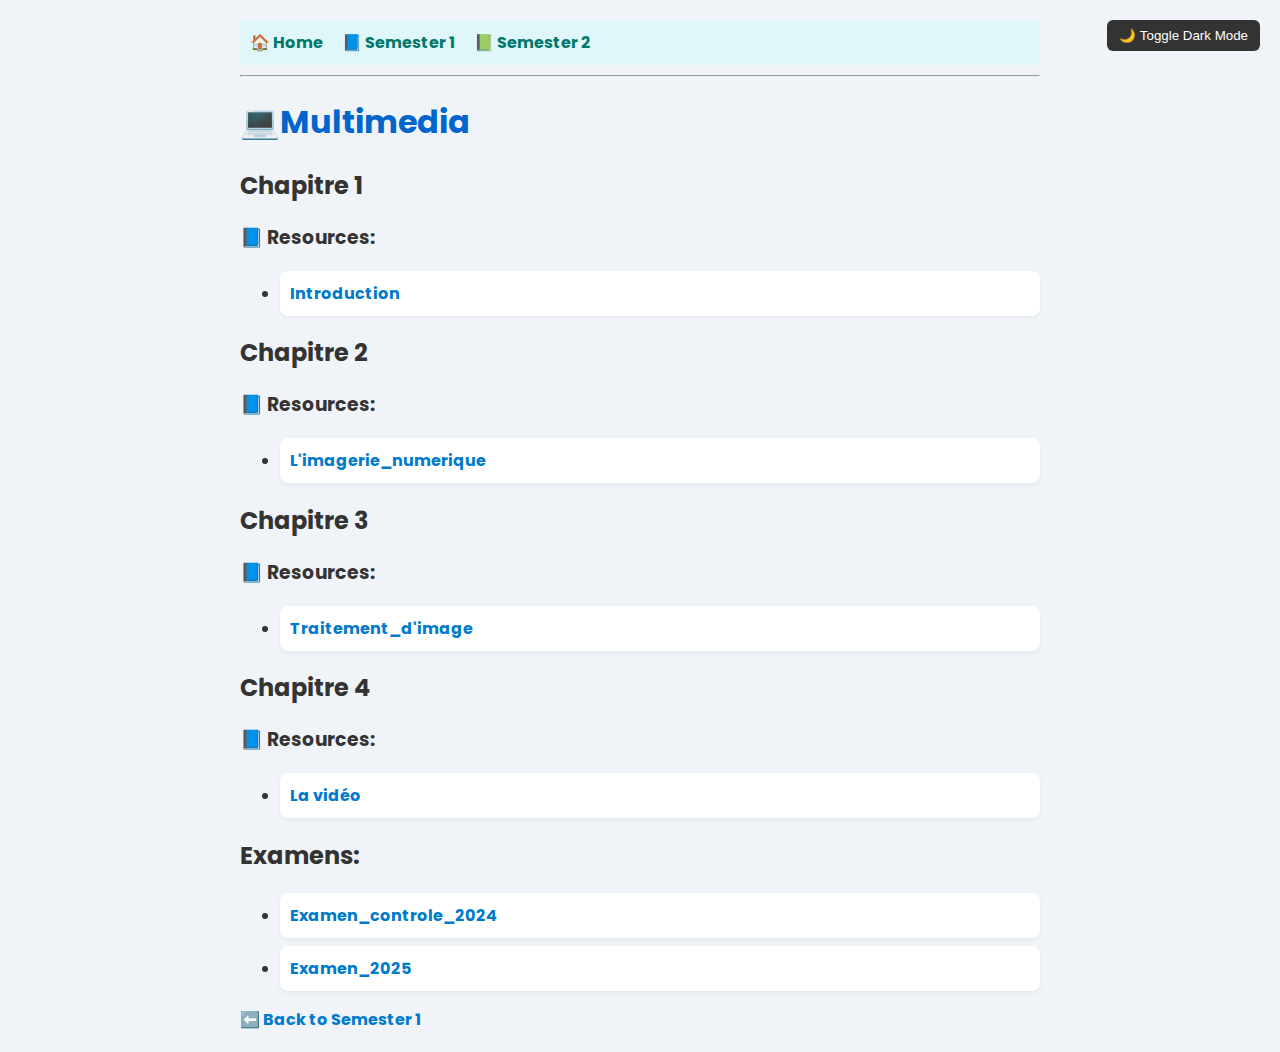
<file: Multimedia.html>
<!DOCTYPE html>
<html lang="en">
    <head>
        <meta charset="UTF-8">
        <title>Multimedia</title>
        <link href="https://fonts.googleapis.com/css2?family=Poppins&display=swap" rel="stylesheet">

        <link rel="stylesheet" href="style.css">
    </head>
    <body>
        <button onclick="toggleDarkMode()" class="dark-btn">🌙 Toggle Dark Mode</button>
        <nav>
            <a href="index.html">🏠 Home</a>
            <a href="semester1.html">📘 Semester 1</a>
            <a href="semester2.html">📗 Semester 2</a>
        </nav>
        <hr>
        <h1>💻Multimedia</h1>
        
        <h2>Chapitre 1</h2>
        <h3>📘 Resources:</h3>
        <ul>
            <li><a href="files/S1/Multimedia/Chapter1.pdf" target="_blank">Introduction</a></li>
        </ul>
       
        <h2>Chapitre 2</h2>
        <h3>📘 Resources:</h3>
        <ul>
            <li><a href="files/S1/Multimedia/Chapter2.pdf" target="_blank">L'imagerie_numerique</a></li>
        </ul>
        
        <h2>Chapitre 3</h2>
        <h3>📘 Resources:</h3>
        <ul>
            <li><a href="files/S1/Multimedia/Chapter3.pdf" target="_blank">Traitement_d'image</a></li>
        </ul>
       
        <h2>Chapitre 4</h2>
        <h3>📘 Resources:</h3>
        <ul>
            <li><a href="files/S1/Multimedia/Chapter4.pdf" target="_blank">La vidéo</a></li>
        </ul>
       
        <h2>Examens:</h2>
        <ul>
            <li><a href="files/S1/Multimedia/Examen_Multimedia_Controle_23_24.pdf" target="_blank">Examen_controle_2024</a></li>
            <li><a href="/files/S1/Multimedia/Examen_Multimedia_24_25.pdf" target="_blank">Examen_2025</a></li>
        </ul>
        <a href="semester1.html">⬅️ Back to Semester 1</a>
        <script src="script.js"></script>

    </body>
</html>
</file>
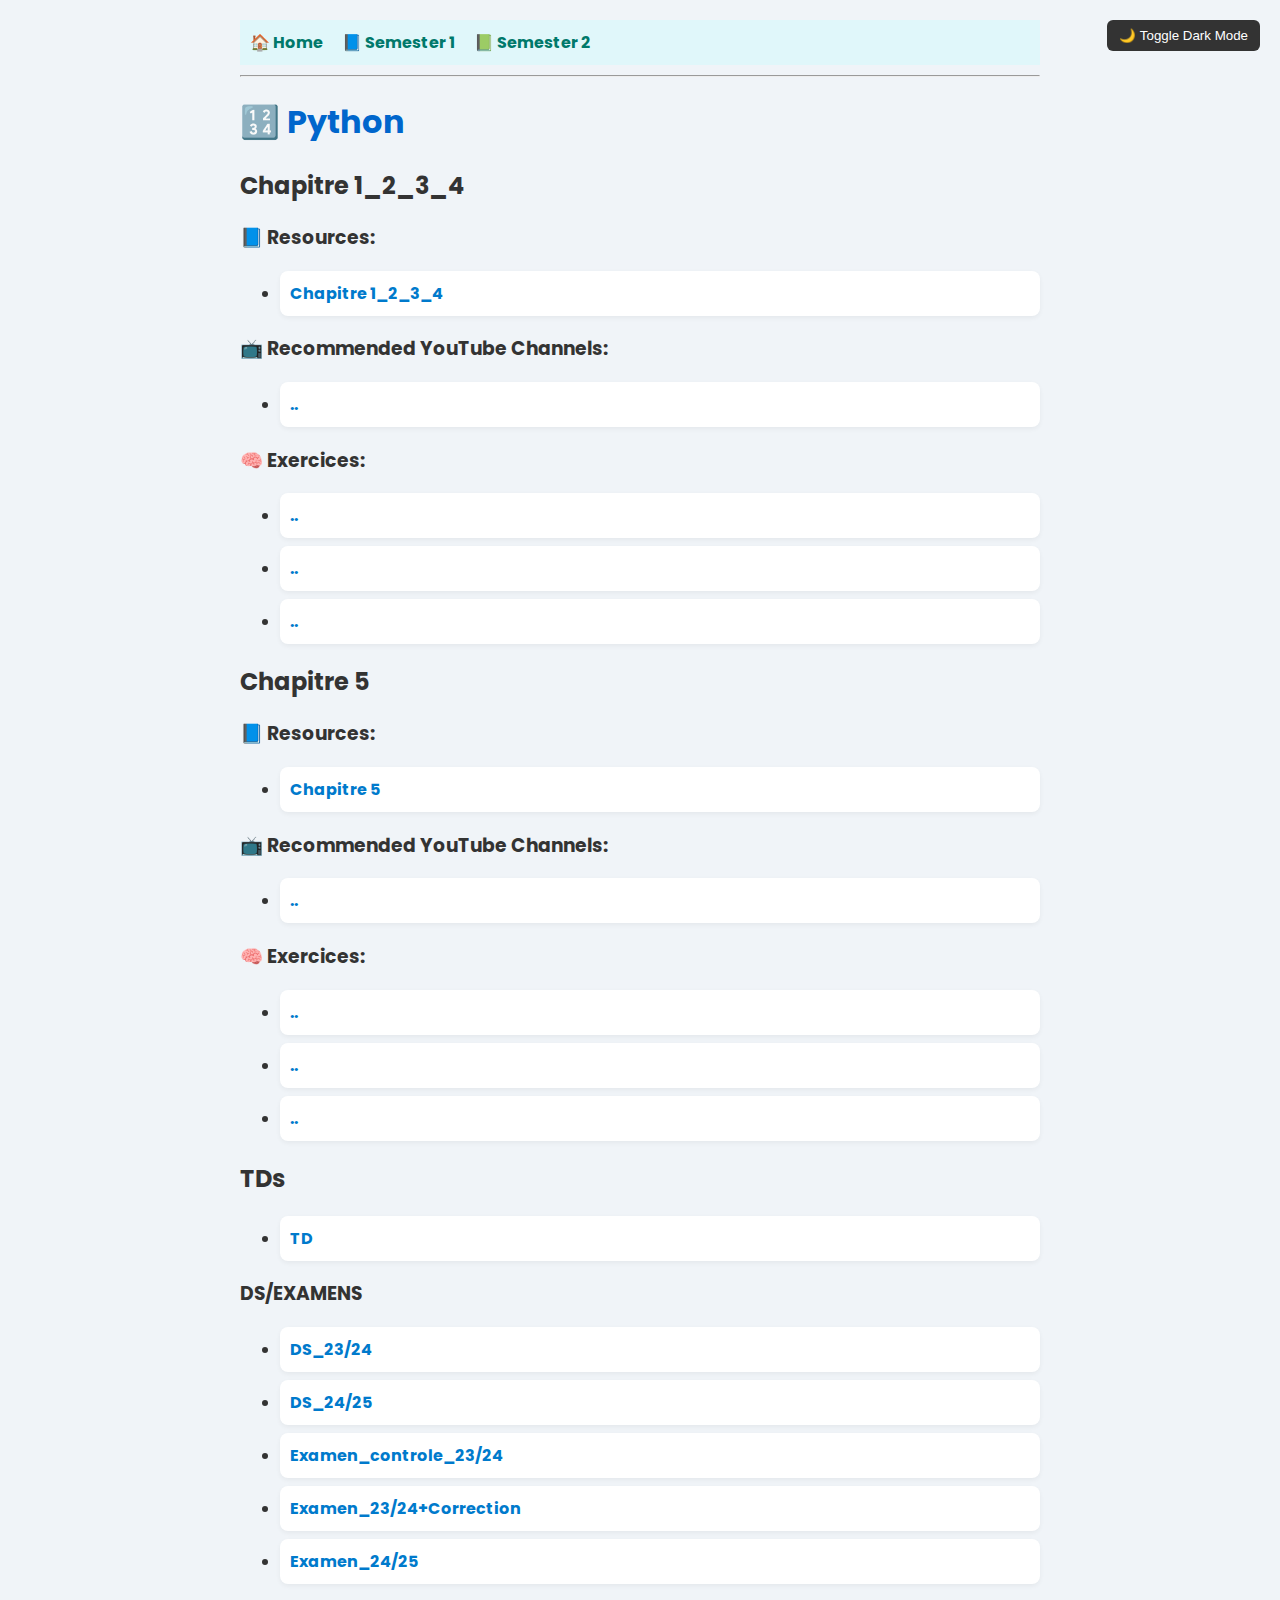
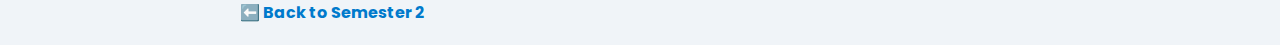
<file: python.html>
<!DOCTYPE html>
<html lang="en">
    <head>
        <meta charset="UTF-8">
        <title>Python</title>
        <link href="https://fonts.googleapis.com/css2?family=Poppins&display=swap" rel="stylesheet">

        <link rel="stylesheet" href="style.css">
    </head>
    <body>
        <button onclick="toggleDarkMode()" class="dark-btn">🌙 Toggle Dark Mode</button>
        <nav>
            <a href="index.html">🏠 Home</a>
            <a href="semester1.html">📘 Semester 1</a>
            <a href="semester2.html">📗 Semester 2</a>
        </nav>
        <hr>
        <h1>🔢 Python</h1>
        
        <h2>Chapitre 1_2_3_4</h2>
        <h3>📘 Resources:</h3>
        <ul>
            <li><a href="files/S2/Python/1-Cours-python_chapitre1_2_3_4_enseigant.pdf" target="_blank">Chapitre 1_2_3_4</a></li>
           
        </ul>
        <h3>📺 Recommended YouTube Channels:</h3>
        <ul>
            <li><a href="#">..</a></li>
        </ul>
        <h3>🧠 Exercices:</h3>
        <ul>
            <li><a href="#">..</a></li>
            <li><a href="#">..</a></li>
            <li><a href="#">..</a></li>
        </ul>
        <h2>Chapitre 5</h2>
        <h3>📘 Resources:</h3>
        <ul>
            <li><a href="files/S2/Python/2-Cours-python_chapitre-5.pdf" target="_blank">Chapitre 5</a></li>
           
        </ul>
        <h3>📺 Recommended YouTube Channels:</h3>
        <ul>
            <li><a href="#">..</a></li>
        </ul>
        <h3>🧠 Exercices:</h3>
        <ul>
            <li><a href="#">..</a></li>
            <li><a href="#">..</a></li>
            <li><a href="#">..</a></li>
        </ul>
        <h2>TDs</h2>
        <ul>
            <li><a href="files/S2/Python/TD1.pdf" target="_blank">TD</a></li>
        </ul>
        <h3>DS/EXAMENS</h3>
        <ul>
            <li><a href="files/S2/Python/DS_Python_23_24.pdf" target="_blank">DS_23/24</a></li>
            <li><a href="Python/DS_Python_24_25.pdf" target="_blank">DS_24/25</a></li>
            <li><a href="files/S2/Python/Examen_Python_Controle_23_24.pdf" target="_blank">Examen_controle_23/24</a></li>
            
            <li><a href="files/S2/Python/Examen_Python_23_24.pdf" target="_blank">Examen_23/24+Correction</a></li>
            <li><a href="files/S2/Python/Examen_Python_24_25.pdf" target="_blank">Examen_24/25</a></li>
        </ul>
        <a href="semester2.html">⬅️ Back to Semester 2</a>
        <script src="script.js"></script>

    </body>
</html>
</file>
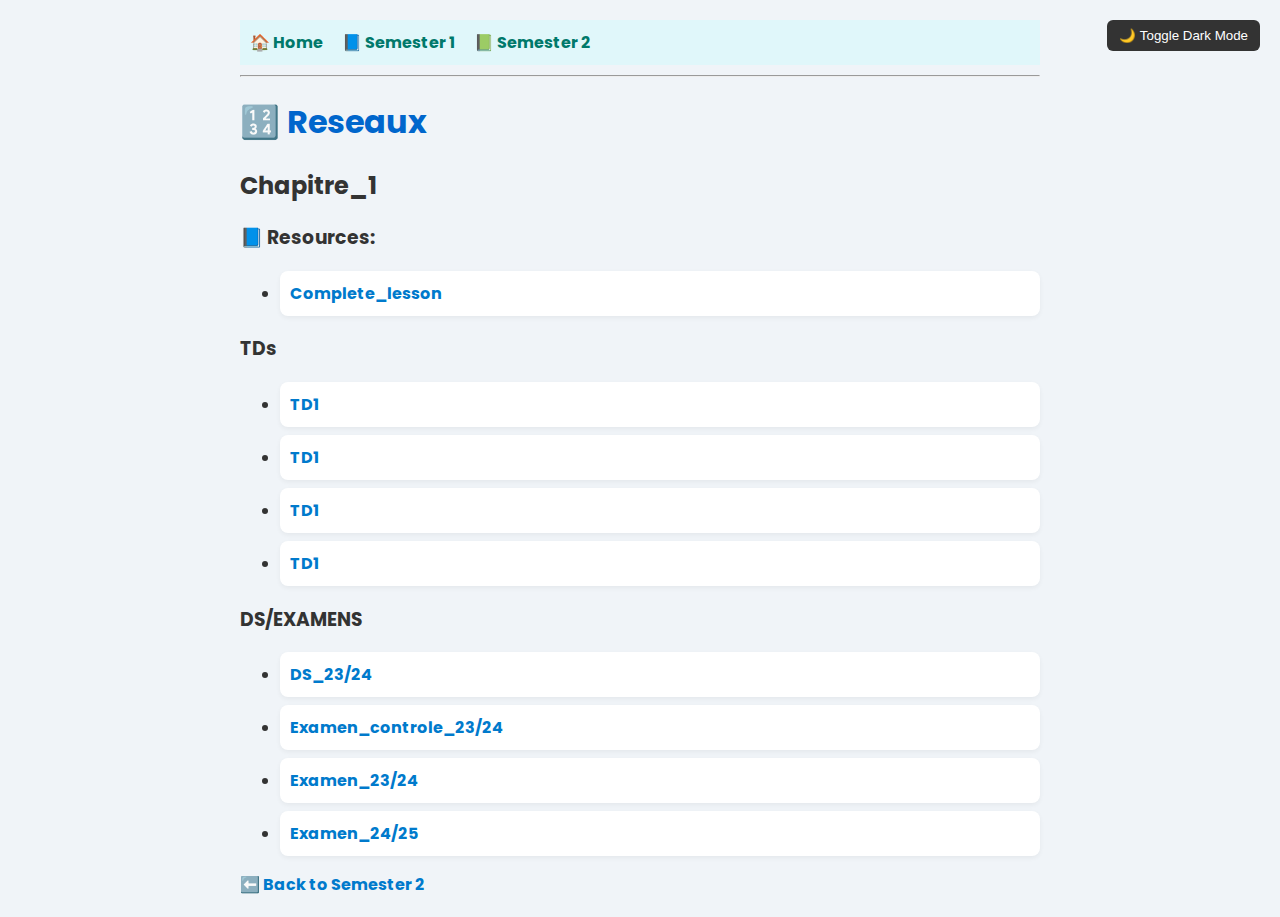
<file: reseaux.html>
<!DOCTYPE html>
<html lang="en">
    <head>
        <meta charset="UTF-8">
        <title>Reseaux</title>
        <link href="https://fonts.googleapis.com/css2?family=Poppins&display=swap" rel="stylesheet">

        <link rel="stylesheet" href="style.css">
    </head>
    <body>
        <button onclick="toggleDarkMode()" class="dark-btn">🌙 Toggle Dark Mode</button>
        <nav>
            <a href="index.html">🏠 Home</a>
            <a href="semester1.html">📘 Semester 1</a>
            <a href="semester2.html">📗 Semester 2</a>
        </nav>
        <hr>
        <h1>🔢 Reseaux</h1>
        
        <h2>Chapitre_1</h2>
        <h3>📘 Resources:</h3>
        <ul>
            <li><a href="files/S2/Reseaux/1-Complete_Lesson%20(1).pdf" target="_blank">Complete_lesson</a></li>
        </ul>
        <h3>TDs</h3>
        <ul>
            <li><a href="files/S2/Reseaux/1-TD1.pdf" target="_blank">TD1</a></li>
            <li><a href="files/S2/Reseaux/2-TD2.pdf" target="_blank">TD1</a></li>
            <li><a href="files/S2/Reseaux/3-TD3.pdf" target="_blank">TD1</a></li>
            <li><a href="files/S2/Reseaux/4-TD4.pdf" target="_blank">TD1</a></li>
        </ul>
        <h3>DS/EXAMENS</h3>
        <ul>
            <li><a href="files/S2/Reseaux/DS_Reseaux_23_24.pdf" target="_blank">DS_23/24</a></li>
            <li><a href="files/S2/Reseaux/Examen_Reseaux_Controle_23_24.pdf" target="_blank">Examen_controle_23/24</a></li>
            
            <li><a href="files/S2/Reseaux/Examen_Reseaux_23_24.pdf" target="_blank">Examen_23/24</a></li>
            <li><a href="files/S2/Reseaux/Examen_Reseax_24_25.pdf" target="_blank">Examen_24/25</a></li>
        </ul>
        <a href="semester2.html">⬅️ Back to Semester 2</a>
        <script src="script.js"></script>

    </body>
</html>
</file>
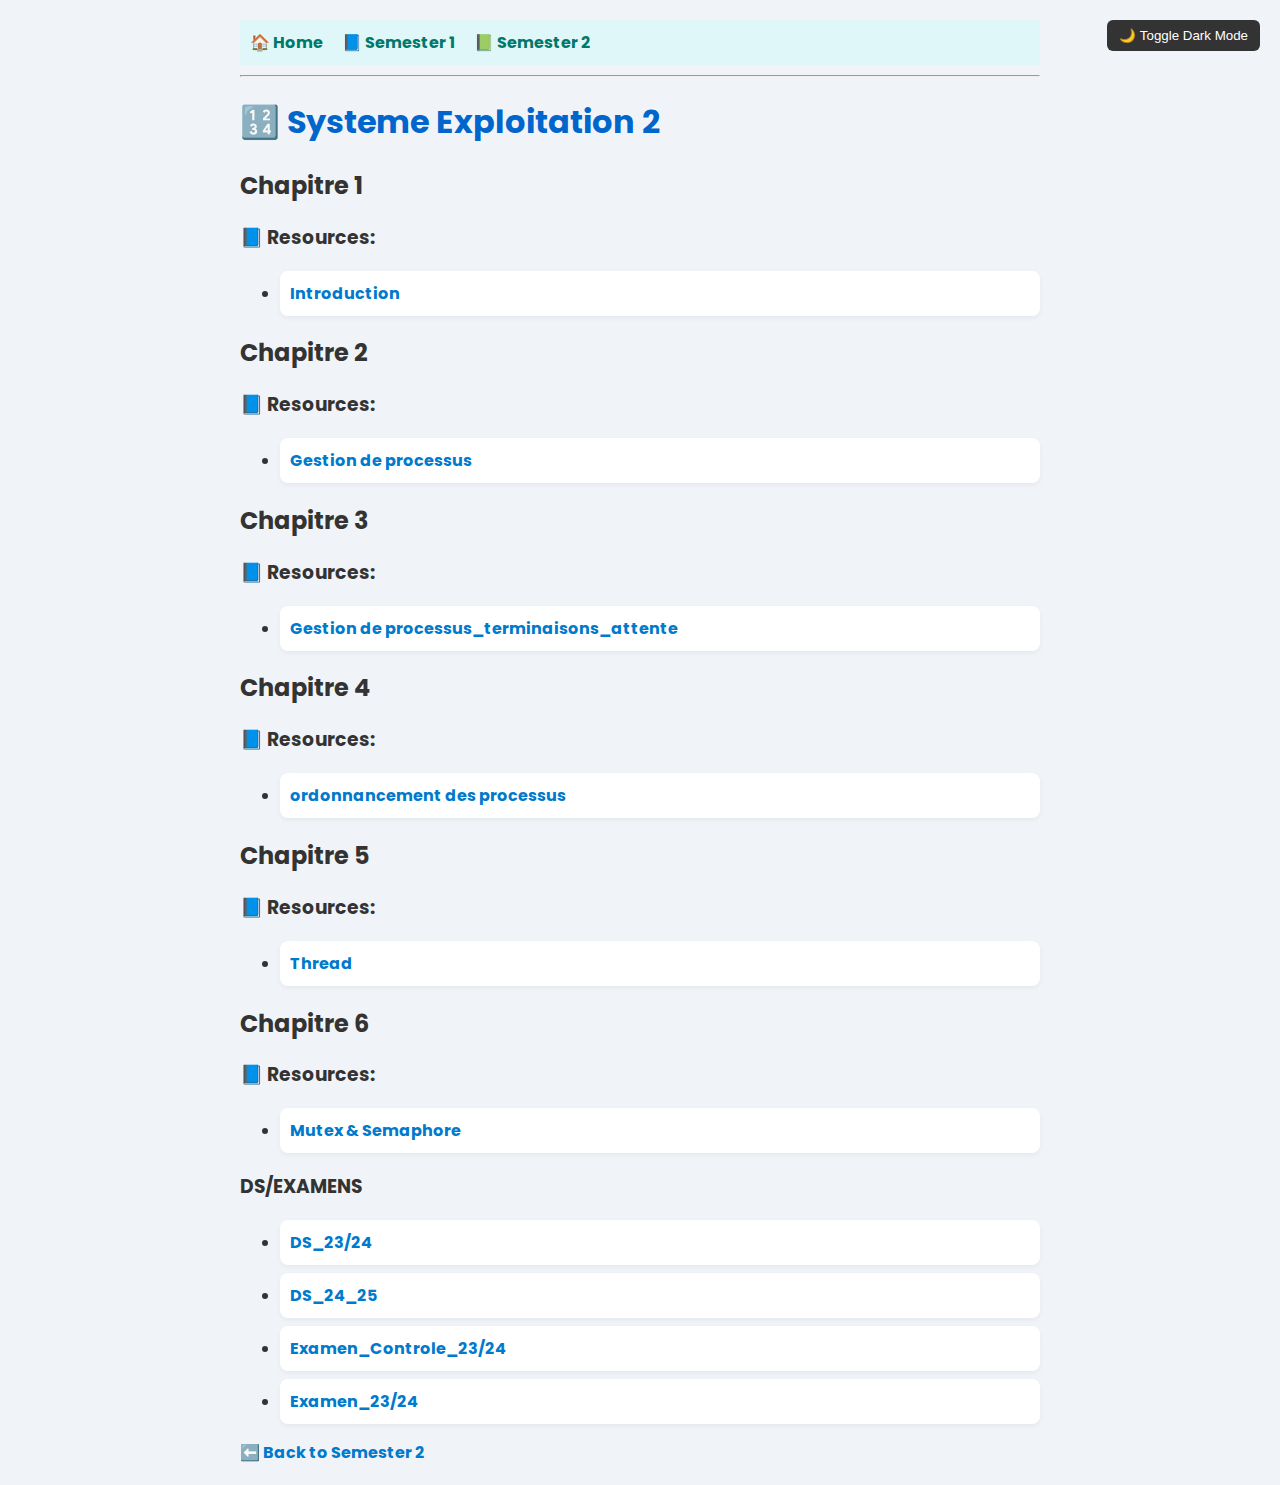
<file: se2.html>
<!DOCTYPE html>
<html lang="en">
    <head>
        <meta charset="UTF-8">
        <title>SystemeExploitation2</title>
        <link href="https://fonts.googleapis.com/css2?family=Poppins&display=swap" rel="stylesheet">

        <link rel="stylesheet" href="style.css">
    </head>
    <body>
        <button onclick="toggleDarkMode()" class="dark-btn">🌙 Toggle Dark Mode</button>
        <nav>
            <a href="index.html">🏠 Home</a>
            <a href="semester1.html">📘 Semester 1</a>
            <a href="semester2.html">📗 Semester 2</a>
        </nav>
        <hr>
        <h1>🔢 Systeme Exploitation 2</h1>
       
       
        <h2>Chapitre 1</h2>
        <h3>📘 Resources:</h3>
        <ul>
            <li><a href="files/S2/SE2/1-chapitre-1-introduction-SE22.pdf" target="_blank">Introduction</a></li>
        </ul>
        

        <h2>Chapitre 2</h2>
        <h3>📘 Resources:</h3>
        <ul>
            <li><a href="files/S2/SE2/2-chapitre-2-gestion-des-processus-SE2-1.pdf" target="_blank">Gestion de processus</a></li>
        </ul>


        <h2>Chapitre 3</h2>
        <h3>📘 Resources:</h3>
        <ul>
            <li><a href="files/S2/SE2/3-chapitre-3-gestion-des-processus-terminaison-et-attente.pdf" target="_blank">Gestion de processus_terminaisons_attente</a></li>
        </ul>


        <h2>Chapitre 4</h2>
        <h3>📘 Resources:</h3>
        <ul>
            <li><a href="files/S2/SE2/4-chapitre-4-ordonnancement-des-processus.pdf" target="_blank">ordonnancement des processus</a></li>
        </ul>


        <h2>Chapitre 5</h2>
        <h3>📘 Resources:</h3>
        <ul>
            <li><a href="files/S2/SE2/5-chapitre-5-thread.pdf" target="_blank">Thread</a></li>
        </ul>



        <h2>Chapitre 6</h2>
        <h3>📘 Resources:</h3>
        <ul>
            <li><a href="files/S2/SE2/6-chapitre-6-mutex-et-semaphore.pdf" target="_blank">Mutex & Semaphore</a></li>
        </ul>

        <h3>DS/EXAMENS</h3>
        <ul>
            <li><a href="files/S2/SE2/DS_SE_S2_23_24.pdf" target="_blank">DS_23/24</a></li>
            <li><a href="files/S2/SE2/DS_SE_S2_24_25.pdf" target="_blank">DS_24_25</a></li>
            
            <li><a href="files/S2/SE2/Examen_SE_Controle_S2_23_24.pdf" target="_blank">Examen_Controle_23/24</a></li>
            <li><a href="files/S2/SE2/Examen_SE_S2_23_24%20(1).pdf" target="_blank">Examen_23/24</a></li>
        </ul>
        <a href="semester2.html">⬅️ Back to Semester 2</a>
        <script src="script.js"></script>

    </body>
</html>
</file>
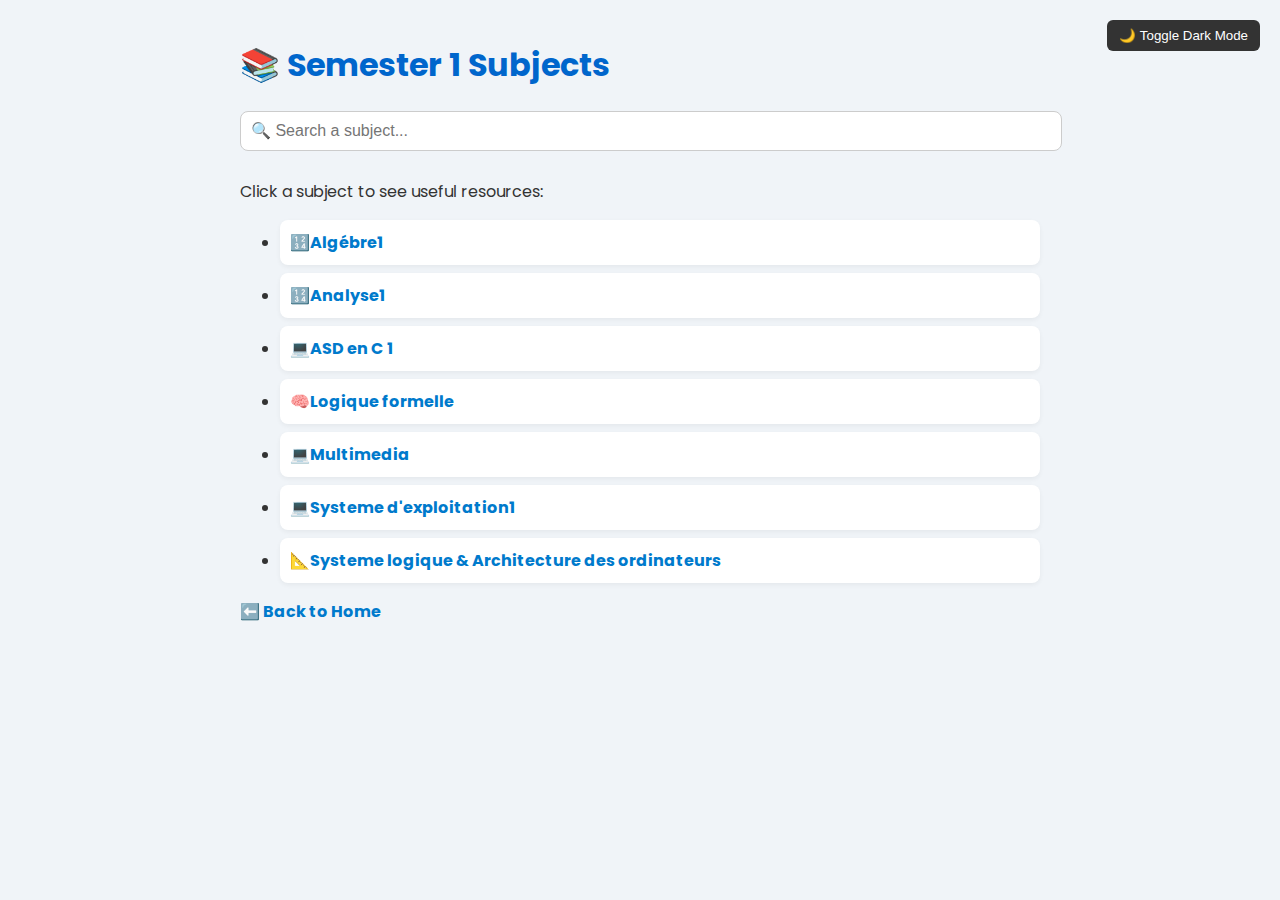
<file: semester1.html>
<!DOCTYPE html>
<html lang="en">
    <head>
        <meta charset="UTF-8">
        <title>Semester 1 Subjects</title>
        <link href="https://fonts.googleapis.com/css2?family=Poppins&display=swap" rel="stylesheet">

        <link rel="stylesheet" href="style.css">
    </head>
    <body>
        <button onclick="toggleDarkMode()" class="dark-btn">🌙 Toggle Dark Mode</button>
        <h1>📚 Semester 1 Subjects</h1>
        <input type="text" id="searchInput" placeholder="🔍 Search a subject..." onkeyup="filterSubjects()">
        <p>Click a subject to see useful resources:</p>
        <ul id="subjectList">
            <li><a href="Algebre1.html">🔢Algébre1</a></li>
            <li><a href="Analyse1.html">🔢Analyse1</a></li>
            <li><a href="ASD1.html">💻ASD en C 1</a></li>
            <li><a href="logiqueFormelle.html">🧠Logique formelle</a></li>
            <li><a href="Multimedia.html">💻Multimedia</a></li>
            <li><a href="SE.html">💻Systeme d'exploitation1</a></li>
            <li><a href="Syslogique.html">📐Systeme logique & Architecture des ordinateurs</a></li>
        </ul>
        <a href="index.html">⬅️ Back to Home</a>
        <script src="script.js"></script>

    </body>
</html>
</file>
<file: style.css>
body {
  font-family: 'Poppins', sans-serif;
  background-color: #f0f4f8; 
  color: #333;
  padding: 20px;
  max-width: 800px;
  margin: auto;
}




h1 {
    color: #0066cc;
}

a {
  color: #007acc;
  text-decoration: none;
  font-weight: bold;
  transition: 0.3s;
}

a:hover {
  color: #005c99;
  text-decoration: underline;
}

ul li {
  background-color: #ffffff;
  padding: 10px;
  margin-bottom: 8px;
  border-radius: 8px;
  box-shadow: 0 2px 5px rgba(0,0,0,0.05);
}


nav {
  background-color: #e0f7fa;
  padding: 10px;
  margin-bottom: 10px;
}

nav a {
  margin-right: 15px;
  text-decoration: none;
  color: #00796b;
  font-weight: bold;
}

nav a:hover {
  color: #004d40;
}

.banner {
  width: 100%;
  max-height: 250px;
  object-fit: cover;
  border-radius: 12px;
  margin-bottom: 20px;
  box-shadow: 0 4px 8px rgba(0,0,0,0.1);
}
.logo {
  width: 80px;
  height: auto;
  margin-bottom: 10px;
}


.header {
  display: flex;
  align-items: center;
  gap: 15px;
  margin-bottom: 20px;
}




.header {
  display: flex;
  align-items: center;
  gap: 15px;
  background-color: #ffffff;
  padding: 10px 15px;
  border-radius: 12px;
  box-shadow: 0 4px 8px rgba(0,0,0,0.05);
  margin-bottom: 20px;
}

.logo {
  width: 60px;
  height: auto;
}


.dark-btn {
  position: fixed;
  top: 20px;
  right: 20px;
  padding: 8px 12px;
  border: none;
  border-radius: 6px;
  background-color: #333;
  color: #fff;
  cursor: pointer;
  z-index: 100;
}

body.dark-mode {
  background-color: #121212;
  color: #ffffff;
}

body.dark-mode a {
  color: #90caf9;
}


#animated-text {
  font-size: 1.5em;
  font-weight: bold;
  margin-top: 20px;
  color: #ff6b81;
}

.toggle-btn {
  margin-top: 10px;
  padding: 8px 12px;
  border: none;
  background-color: #007acc;
  color: white;
  border-radius: 8px;
  cursor: pointer;
}

#hidden-content {
  margin-top: 10px;
  background-color: #eef6fc;
  padding: 10px;
  border-radius: 10px;
}


#searchInput {
  width: 100%;
  padding: 10px;
  margin-bottom: 12px;
  border: 1px solid #ccc;
  border-radius: 8px;
  font-size: 1em;
}




#visitBox {
  background-color: #fff7e6;
  color: #8e44ad;
  border: 2px dashed #f7c59f;
  padding: 12px 18px;
  margin-top: 30px;
  text-align: center;
  font-size: 1.1em;
  border-radius: 12px;
  max-width: 300px;
  margin-left: auto;
  margin-right: auto;
  box-shadow: 0 2px 6px rgba(0,0,0,0.1);
}

#visitBox::before {
  content: "✨ Site Tracker ✨";
  display: block;
  font-weight: bold;
  color: #e67e22;
  margin-bottom: 5px;
  font-size: 0.9em;
}


function updateVisitCount() {
  const today = new Date().toLocaleDateString(); // ex : "20/06/2025"

  let savedDate = localStorage.getItem("visit_date");
  let count = localStorage.getItem("visit_count");

  if (savedDate === today) {
    count = count ? parseInt(count) + 1 : 1;
  } else {
    count = 1;
    localStorage.setItem("visit_date", today);
  }

  localStorage.setItem("visit_count", count);

  document.getElementById("visitCount").textContent =
    `👀 You have visited this page ${count} time${count > 1 ? "s" : ""} today.`;
}


window.onload = function () {
  if (localStorage.getItem("dark_mode") === "on") {
    document.body.classList.add("dark-mode");
  }

  if (typeof typeText === "function") typeText();

  if (document.getElementById("visitCount")) {
    updateVisitCount();
  }
};


.reset-btn {
  background-color: #f8d7da;
  color: #721c24;
  border: none;
  padding: 8px 12px;
  border-radius: 8px;
  margin-top: 10px;
  cursor: pointer;
}

.reset-btn {
  background-color: #ffe6e6;
  color: #c0392b;
  border: 2px solid #f5b7b1;
  padding: 10px 16px;
  font-size: 1em;
  border-radius: 10px;
  cursor: pointer;
  font-weight: bold;
  box-shadow: 1px 2px 4px rgba(0,0,0,0.1);
  transition: 0.3s ease;
}

.reset-btn:hover {
  background-color: #f5b7b1;
  color: white;
  transform: scale(1.05);
}
</file>
